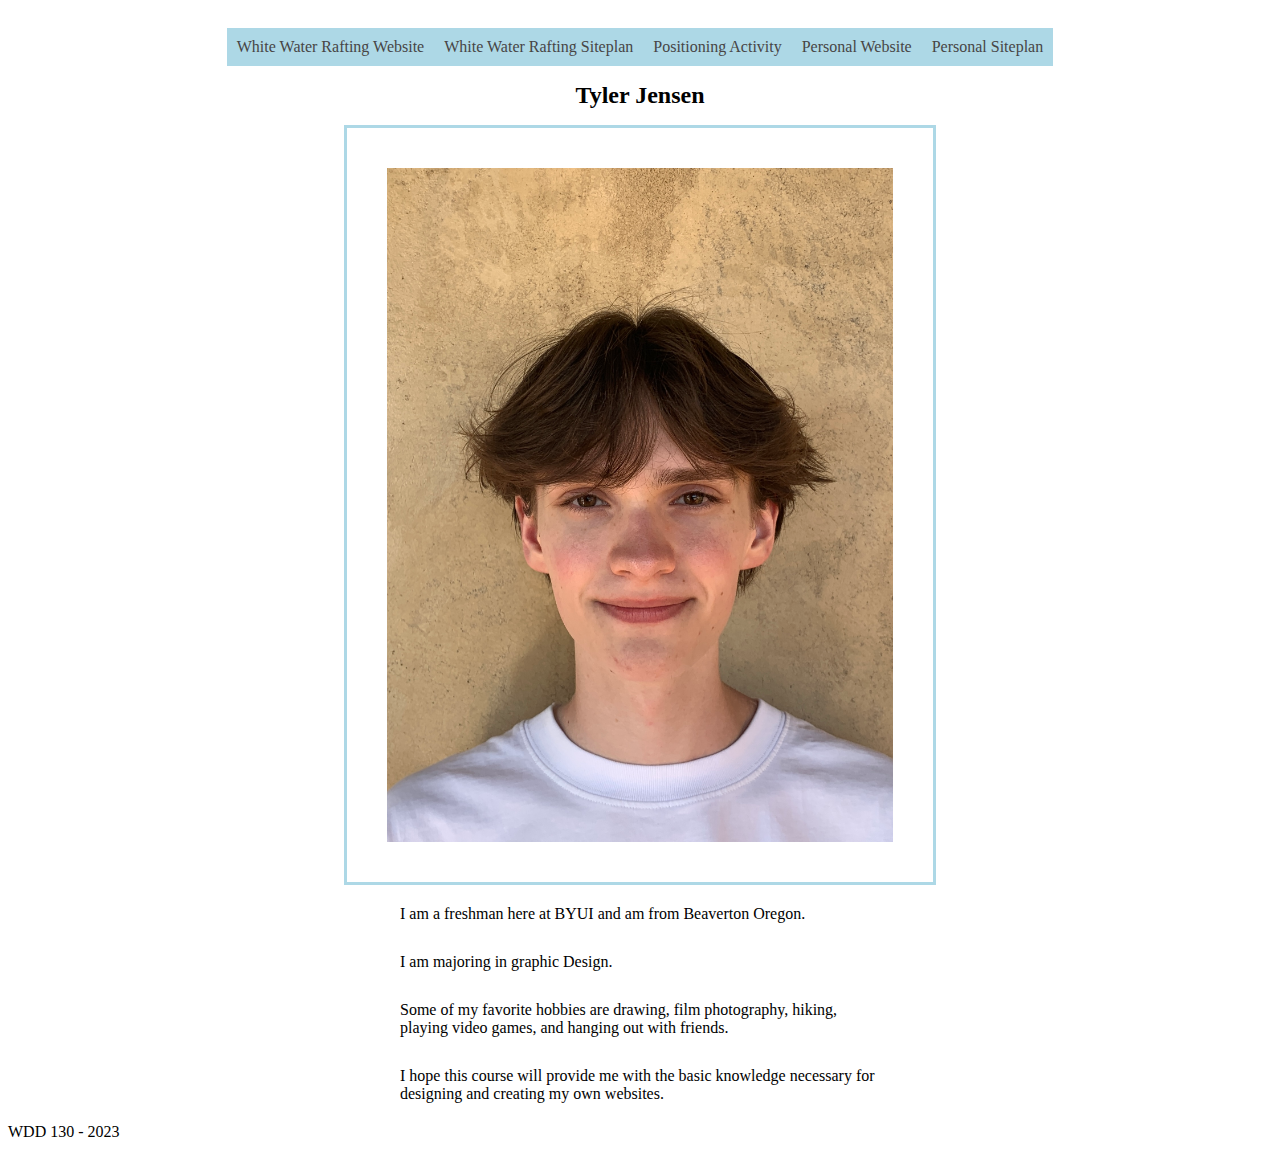
<file: index.html>
<!DOCTYPE html>
<html lang="en">
<head>
    <meta charset="UTF-8">
    <meta name="viewport" content="width=device-width, initial-scale=1.0">
    <title>WDD130 | Home</title>
    <link href="portal.css" rel="stylesheet">
</head>
<body>
    <nav id="primary">
        <a href="wwr/index.html">White Water Rafting Website</a>
        <a href="wwr/site-plan-rafting.html">White Water Rafting Siteplan</a>
        <a href="positioning.html">Positioning Activity</a>
        <a href="fpr/capturemadeperfect.html">Personal Website</a>
        <a href="fpr/site-plan.html">Personal Siteplan</a>
    </nav>               
    <h1>Tyler Jensen</h1>
    <img src="IMG_5387.jpg" alt="Image of me" width="300">
    <p>I am a freshman here at BYUI and am from Beaverton Oregon.</p>
    <p>I am majoring in graphic Design.</p>
    <p>Some of my favorite hobbies are drawing, film photography, hiking, playing video games, and hanging out with friends.</p>
    <p>I hope this course will provide me with the basic knowledge necessary for designing and creating my own websites.</p>
    <footer>
        WDD 130 - 2023
    </footer>
</body>
</html>
  <!-- <a href="https://www.churchofjesuschrist.org"target="_blank">Church Website</a>
</file>
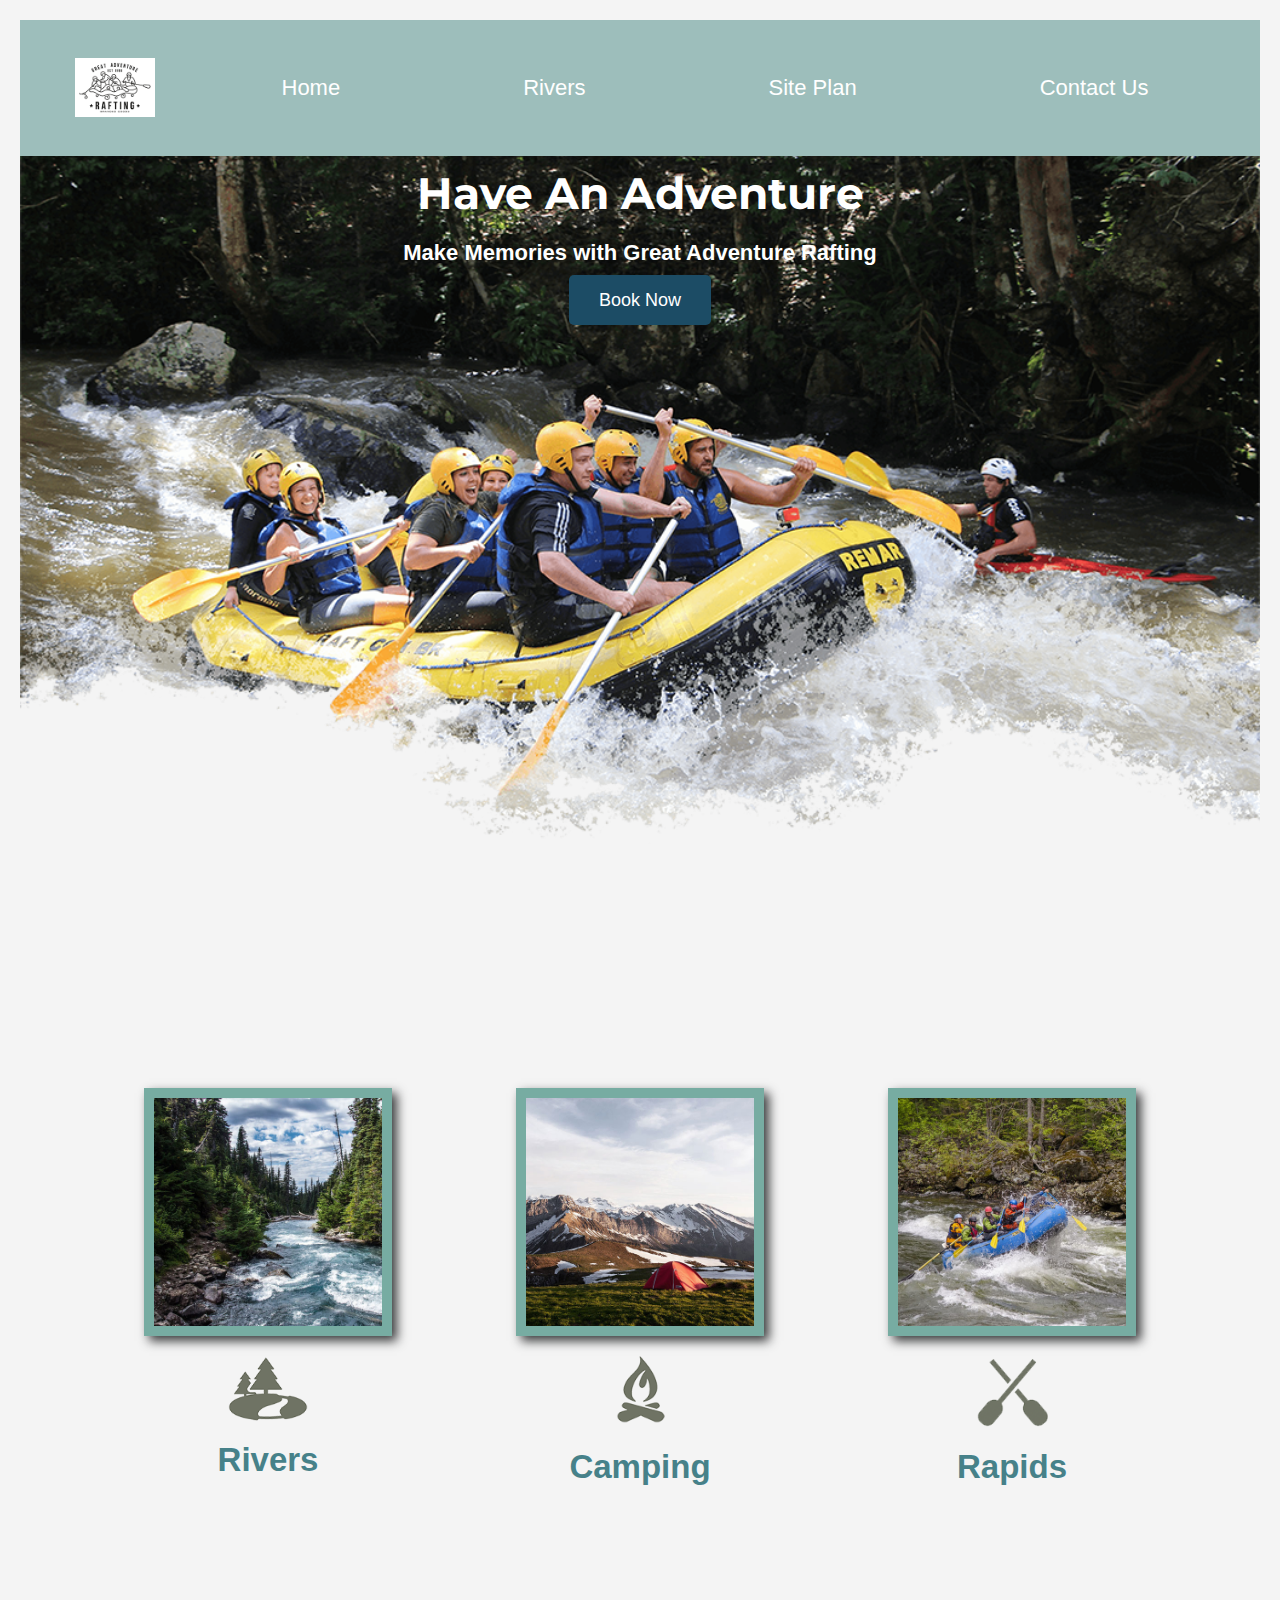
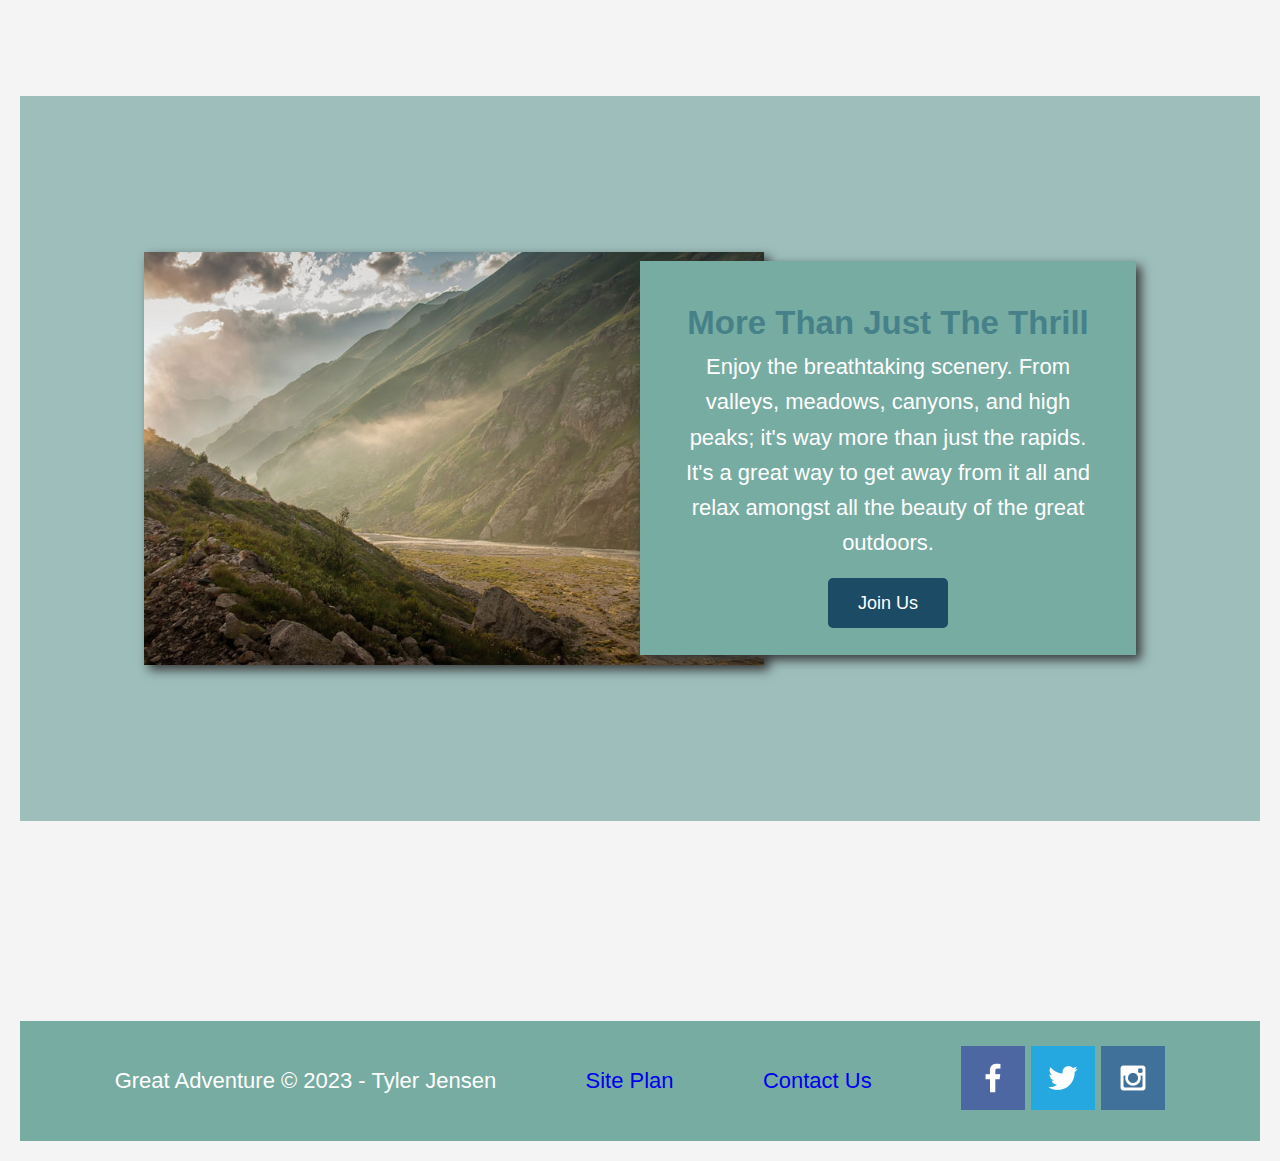
<file: wwr/index.html>
<!DOCTYPE html>
<html lang="en">
<head>
    <meta charset="UTF-8">
    <meta name="viewport" content="width=device-width, initial-scale=1.0">
    <title>Great Adventure Rafting Branded Goods | Home</title>
    <link rel="stylesheet" href="styles/style.css">
</head>
<body>
<div id="content">
     <header>
        <a id="logo_link" href="index.html">
            <img class="logo" src="images/logo15_200.png" alt="Great Adventure Logo">
        </a>
        <nav>
            <a href="index.html">Home</a>
            <a href="rivers.html">Rivers</a>
            <a href="site-plan-rafting.html">Site Plan</a>
            <a href="contactus.html">Contact Us</a>
        </nav>
     </header>
     <div id="hero">
        <div id="hero-box">
            <img id="hero-img" src="images/hero.png" alt="People enjoying white water rafting">
        </div>
        <section id="hero-msg">
            <h1 class="home-title">Have An Adventure</h1>
            <h4>Make Memories with Great Adventure Rafting</h4>
            <div class='button-box'>
                <a class='book' href="contactus.html">Book Now</a>
            </div>
        </section>
    </div>
<main class="home-grid">
            <section class="rivers-card">
                <img class="card-img" src="images/rivers.jpg" alt="river in forest">
                <img class="icon" src="images/river_icon.png" alt="river icon">
                <h2>Rivers</h2>
            </section>
            <section class="camping-card">
                <img class="card-img" src="images/camping.jpg" alt="tent in mountains">
                <img class="icon" src="images/fire_icon.png" alt="fire icon">
                <h2>Camping</h2>
            </section>
            <section class="rapids-card">
                <img class="card-img" src="images/rapids.jpg" alt="rafting boat">
                <img class="icon" src="images/oars.png" alt="oars icon">
                <h2>Rapids</h2>
            </section>
            <div id="background" style="height: 725px;"></div> 
            <img class="mountains" src="images/mountains.jpg" alt="Misty mountains">
             <section class="msg">
                <h2>More Than Just The Thrill</h2>
                <p>Enjoy the breathtaking scenery. From valleys, meadows, canyons, and high peaks; it's way more than just the rapids. It's a great way to get away from it all and relax amongst all the beauty of the great outdoors. </p>
                <a class='join' href="rivers.html">Join Us</a>
    </section>


</main>
<footer>
    <p>Great Adventure &copy; 2023 - Tyler Jensen</p>
    <p><a href="site-plan-rafting.html">Site Plan</a></p>
    <p><a href="contactus.html">Contact Us</a></p>
    <div class="social">
        <a href="https://facebook.com" target="_blank">
            <img src="images/facebook.png" alt="fb icon">
        </a>
        <a href="https://twitter.com" target="_blank">
            <img src="images/twitter.png" alt="twitter icon">
        </a>
        <a href="https://instagram.com" target="_blank">
            <img src="images/instagram.png" alt="instagram icon">
        </a>
    </div>
</footer>
</div>
</body>
</html>
</file>
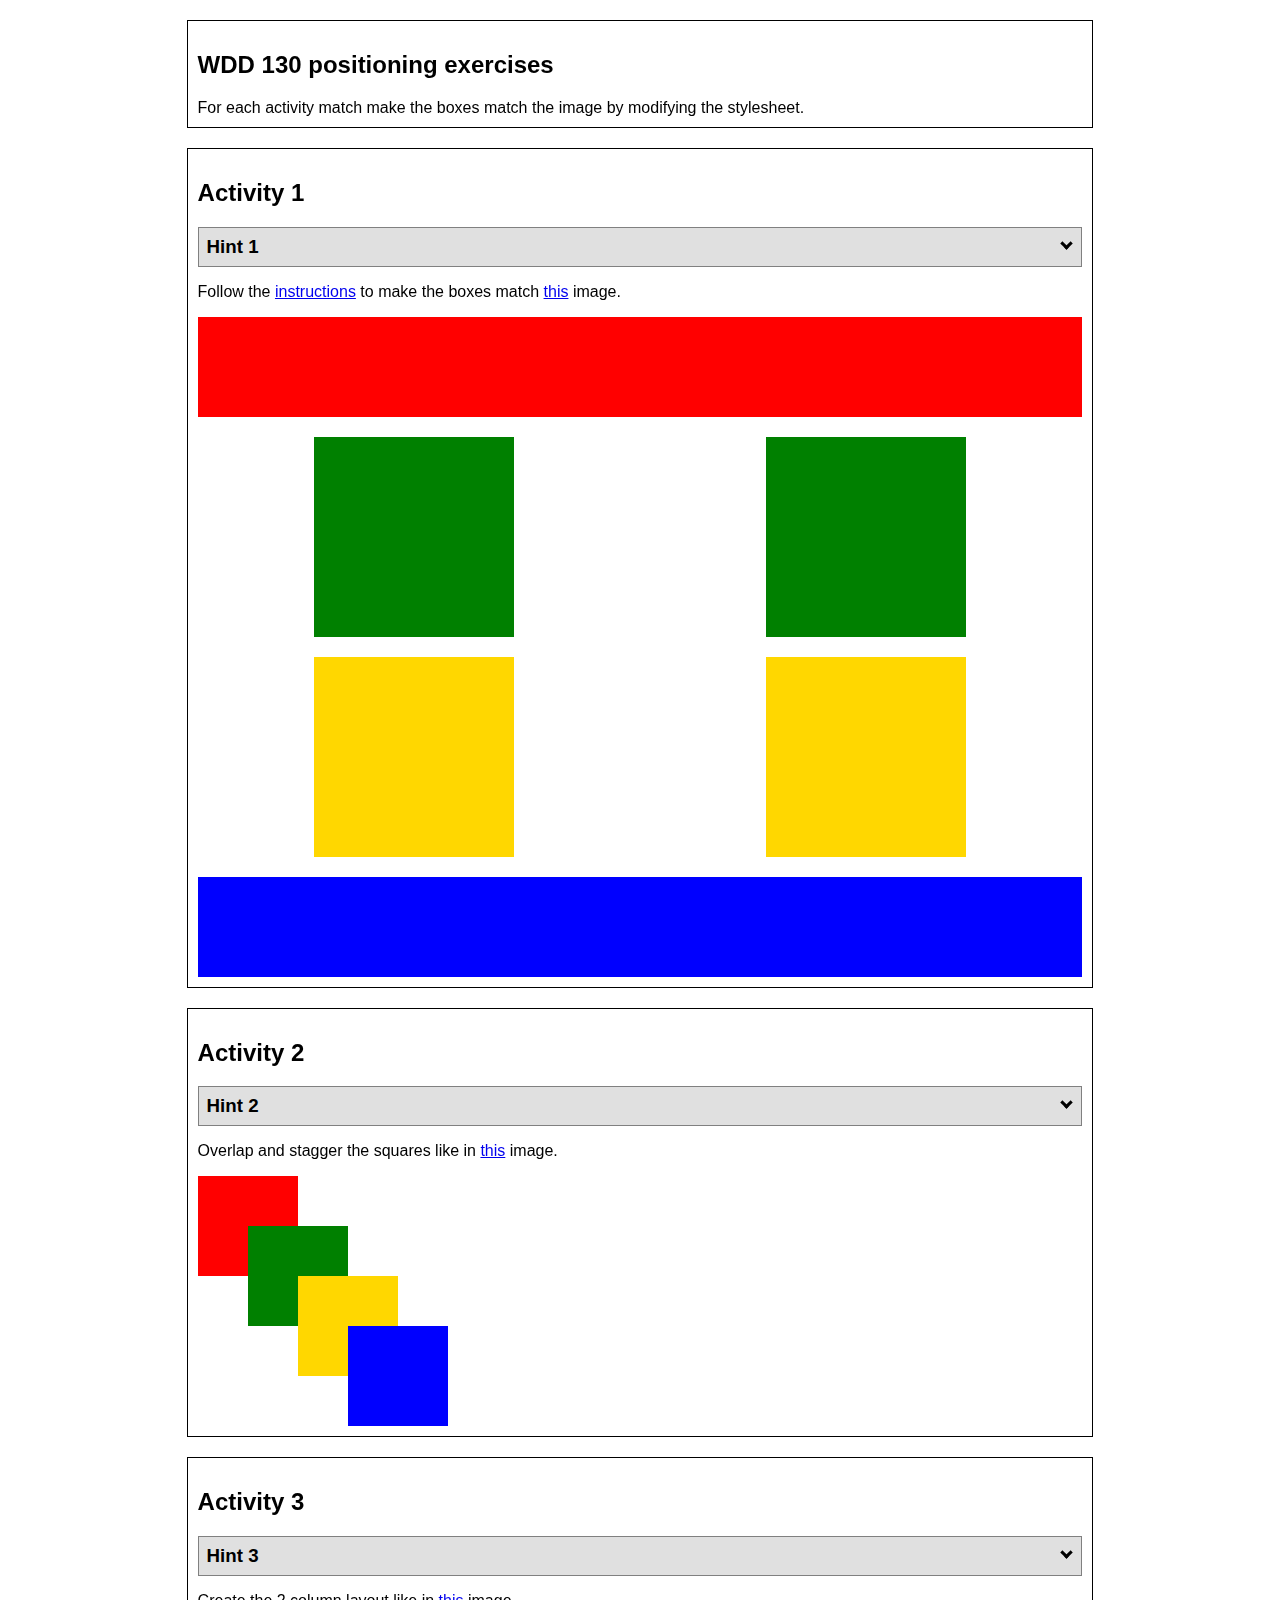
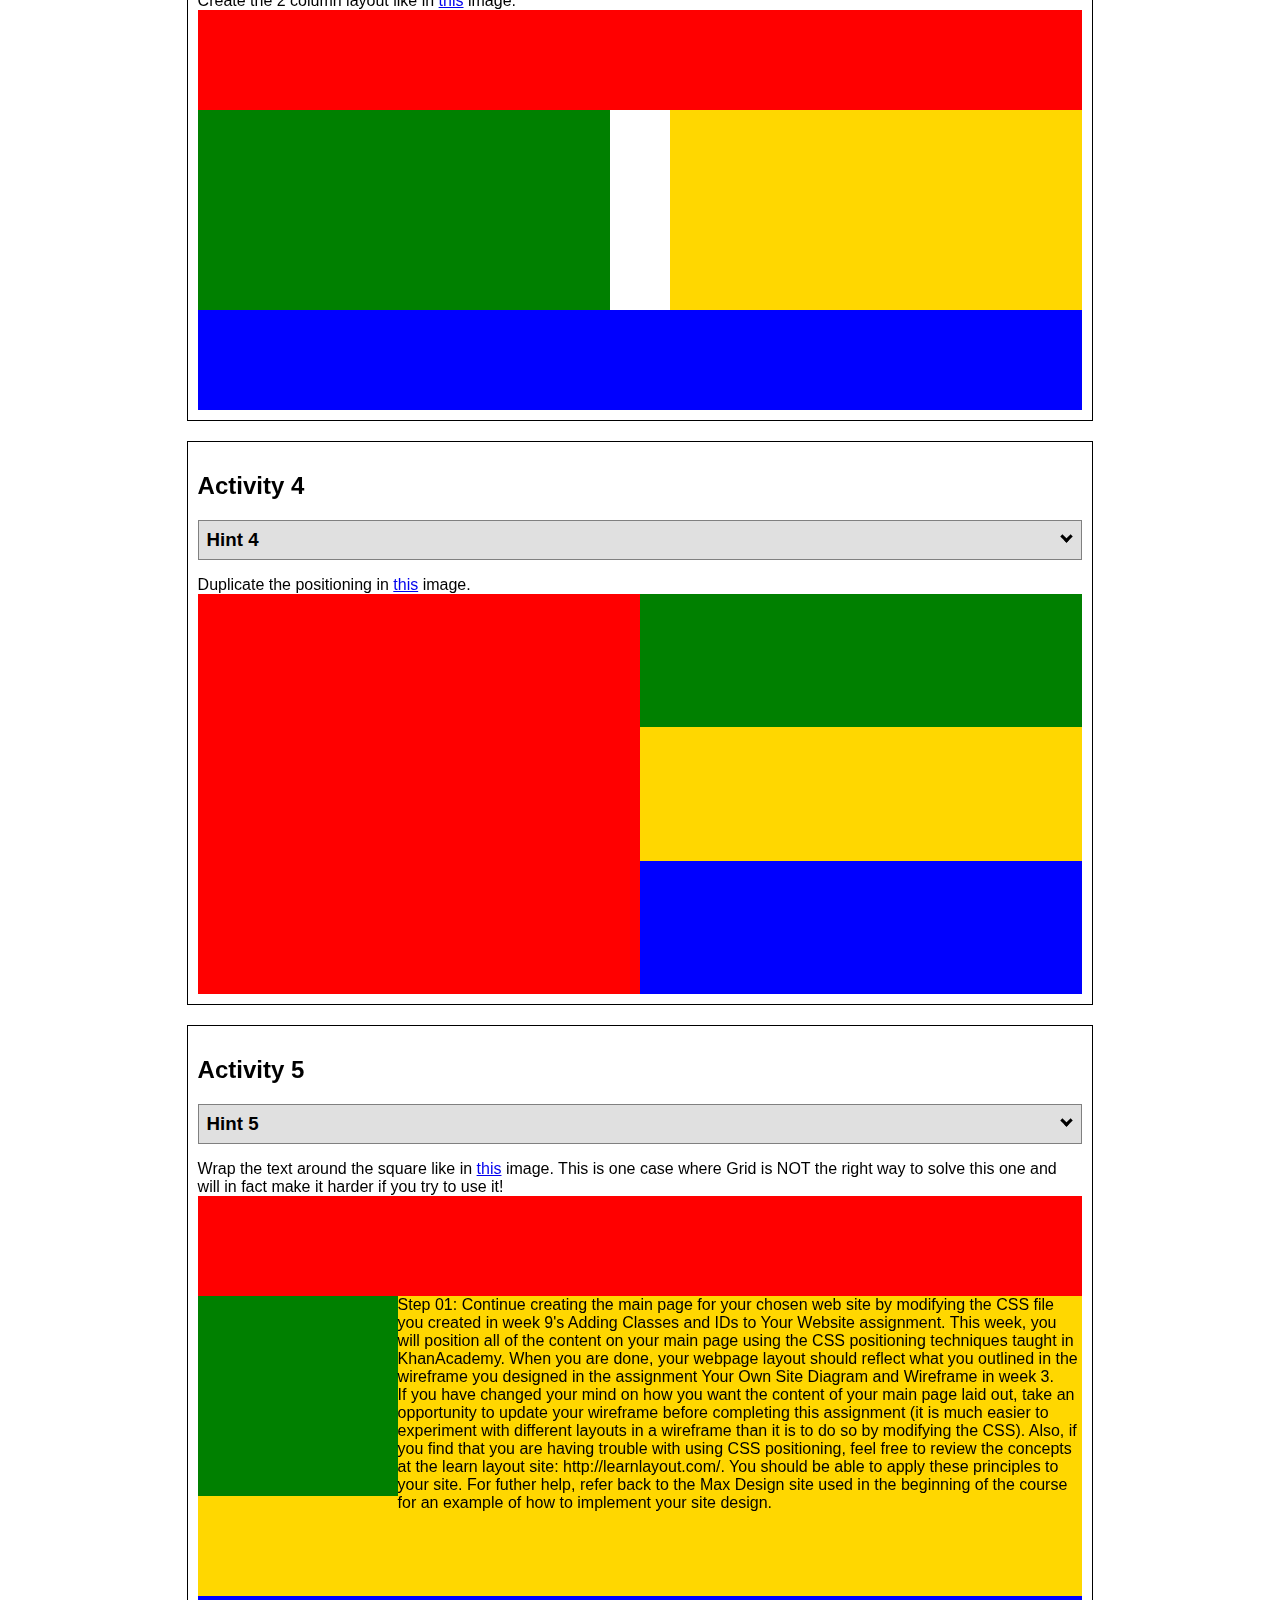
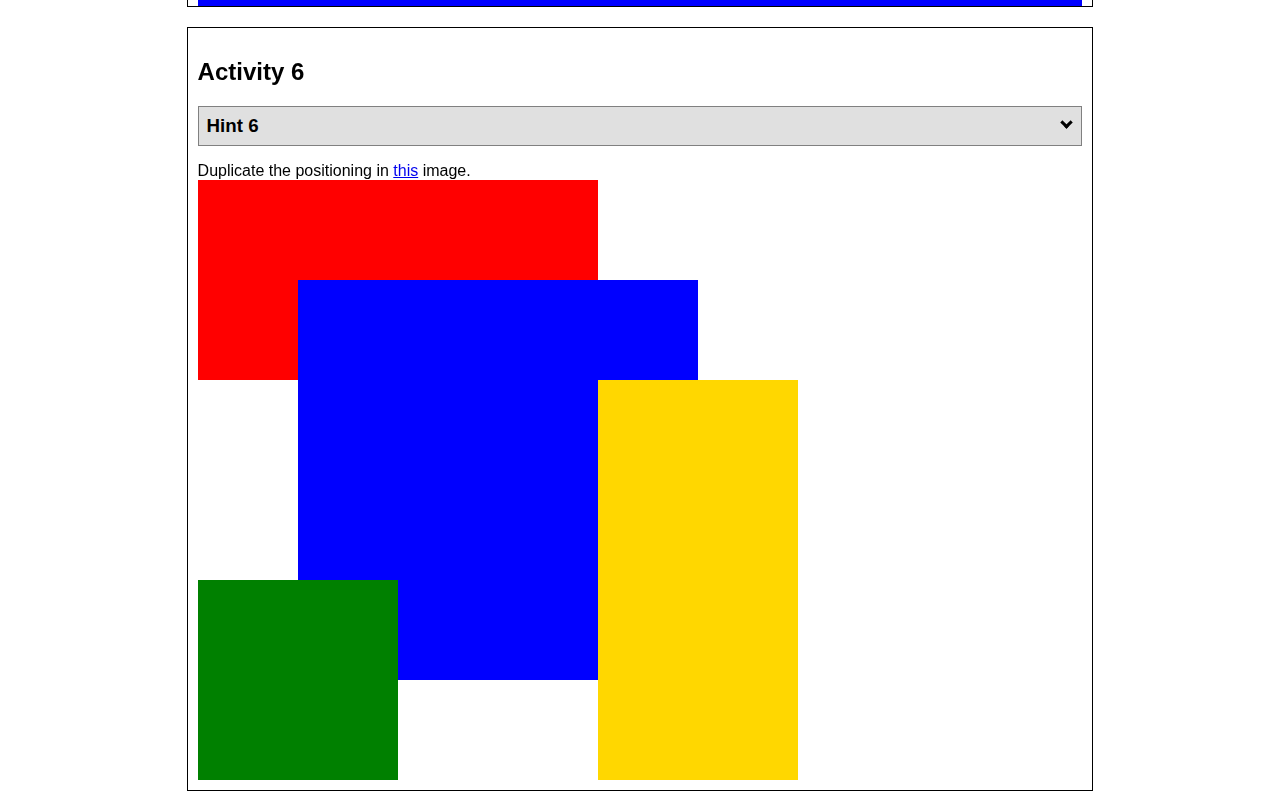
<file: positioning.html>
<!DOCTYPE html>
<html lang="en">
  <head>
    <!-- HTML - Name: positioning.html -->
    <title>Positioning Activity</title>
    <link rel="stylesheet" type="text/css" href="positionstyles.css" />
  </head>
  <body>
    <div class="activity">
      <h2>WDD 130 positioning exercises</h2>
      For each activity match make the boxes match the image by modifying the stylesheet.</div>
    <div class="activity">
      <h2>Activity 1</h2>
      <section class="hint"><input type="checkbox" ><i></i> <h3>Hint 1</h3><div><p>Check out the <a href="https://byui-wdd.github.io/wdd130/activities/w06-css-positioning.html" target="_blank">activity instructions</a> in Ilearn!</p></div></section>
      <p>Follow the <a href="https://byui-wdd.github.io/wdd130/activities/w06-css-positioning.html" target="_blank">instructions</a> to make the boxes match  <a href="https://byui-wdd.github.io/wdd130/images/example1.png" target="_blank">this</a> image.</p>
      <div class="content1" >
        <div class="red1" ></div>
        <div class="green1" ></div>
        <div class="green1" ></div>
        <div class="yellow1"></div>
        <div class="yellow1"></div>
        <div class="blue1"></div>
      </div>
    </div>
    <div class="activity">
      <h2>Activity 2</h2>
      <section class="hint"><input type="checkbox" > <h3>Hint 2</h3><i></i><div>
      <ul>
      <li>grid-template-columns: 50px 50px 50px 50px 50px </li></ul></div></section>
      <p>Overlap and stagger the squares like in <a href="https://byui-wdd.github.io/wdd130/images/example2.png" target="_blank">this</a> image.</p>
      <div class="content2" >
        <div class="red2" ></div>
        <div class="green2" ></div>
        <div class="yellow2"></div>
        <div class="blue2"></div>
      </div>
    </div>
    <div class="activity">
      <h2>Activity 3</h2>
      <section class="hint"><input type="checkbox" > <h3>Hint 3</h3><i></i><div><p>This one is going to be best solved with CSS Grid. Remember to make the boxes the right width first...then start moving them around. </p><h4>Properties used:</h4><ul><li>display:grid;</li><li>grid-template-columns:</li><li>grid-column-gap:</li>
        <li>grid-column:</li>  </ul></div></section>
      Create the 2 column layout like in <a href="https://byui-wdd.github.io/wdd130/images/example3.png" target="_blank">this</a>  image.
      <div class="content3" >
        <div class="red3" ></div>
        <div class="green3" ></div>
        <div class="yellow3"></div>
        <div class="blue3"></div>
      </div>
    </div>
    <div class="activity">
      <h2>Activity 4</h2>
      <section class="hint"><input type="checkbox" > <h3>Hint 4</h3><i></i><div><p>For the others we have been primarily concerned with width. For this one you will need to adjust height as well. </p><h4>Properties used:</h4><ul><li>display:grid;</li><li>grid-template-columns:</li><li>grid-row:</li></ul></div></section>
      Duplicate the positioning in <a href="https://byui-wdd.github.io/wdd130/images/example4.png" target="_blank">this</a> image. 
      <div class="content4" >
        <div class="red4" ></div>
        <div class="green4" ></div>
        <div class="yellow4"></div>
        <div class="blue4"></div>
      </div>
    </div>

    <div class="activity">
      <h2>Activity 5</h2>
      <section class="hint"><input type="checkbox" > <h3>Hint 5</h3><i></i><div><p>Grid is <strong>not</strong> the right way to do this.  In fact there is only one way to really do that...and that is with float. Remember that we float the thing we want the text to wrap around.  Also remember to start by making all the shapes the right size and shape.</p><h4>Properties used:</h4><ul><li>float: left;</li></ul></div></section>
      Wrap the text around the square like in <a href="https://byui-wdd.github.io/wdd130/images/example5.png" target="_blank">this</a> image. This is one case where Grid is NOT the right way to solve this one and will in fact make it harder if you try to use it!
      <div class="content5" >
        <div class="red5" ></div>
        <div class="green5" ></div>
        <div class="yellow5">Step 01: Continue creating the main page for your chosen web site by modifying the CSS file you created in week 9's Adding Classes and IDs to Your Website assignment. This week, you will position all of the content on your main page using the CSS positioning techniques taught in KhanAcademy. When you are done, your webpage layout should reflect what you outlined in the wireframe you designed in the assignment Your Own Site Diagram and Wireframe in week 3. <br />
          If you have changed your mind on how you want the content of your main page laid out, take an opportunity to update your wireframe before completing this assignment (it is much easier to experiment with different layouts in a wireframe than it is to do so by modifying the CSS). Also, if you find that you are having trouble with using CSS positioning, feel free to review the concepts at the learn layout site: http://learnlayout.com/. You should be able to apply these principles to your site. For futher help, refer back to the Max Design site used in the beginning of the course for an example of how to implement your site design.</div>
        <div class="blue5"></div>
      </div>
    </div>
    <div class="activity">
      <h2>Activity 6</h2>
      <section class="hint"><input type="checkbox" > <h3>Hint 6</h3><i></i><div><p>This one is all about visualizing the grid behind the layout. If you are having a hard time doing that first: all the sizes are even multiples of 100, and second here is another example with the lines drawn: <a href="https://byui-wdd.github.io/wdd130/images/example6-hint.png" target="_blank">example 6 with lines</a>. For this one you will find it easiest if you use px for the column width. You can also use <kbd>z-index</kbd> to control the element layering.    </p><h4>Properties used:</h4><ul><li>display:grid;</li><li>grid-template-columns:</li><li>grid-column:</li><li>grid-row:</li><li><a href="https://www.w3schools.com/cssref/pr_pos_z-index.asp" target="_blank">z-index:</a></li></ul></div></section>
      Duplicate the positioning in <a href="https://byui-wdd.github.io/wdd130/images/example6.png" target="_blank">this</a> image.
      <div class="content6" >
        <div class="red6" ></div>
        <div class="green6" ></div>
        <div class="yellow6"></div>
        <div class="blue6"></div>
      </div>
    </div>
  </body>
</html>
</file>
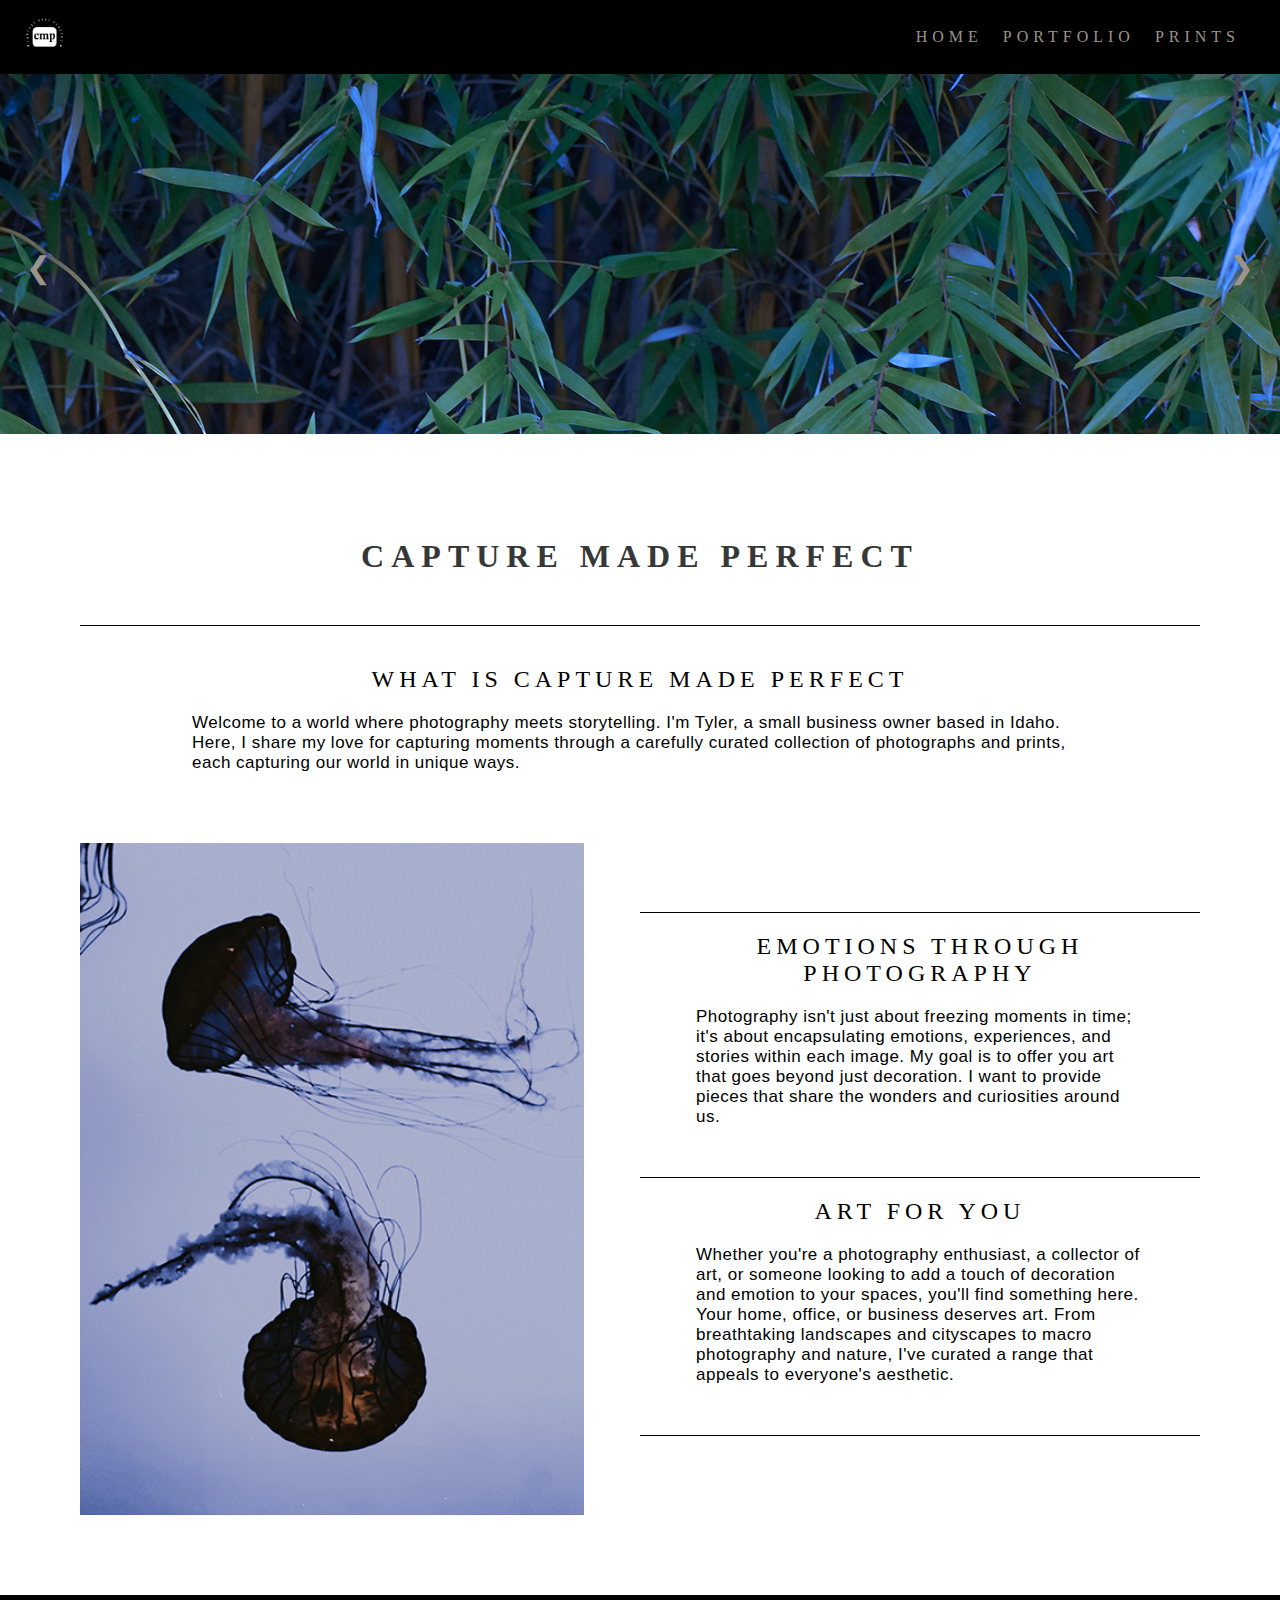
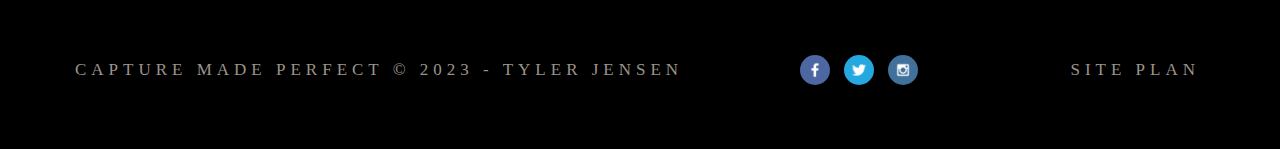
<file: fpr/capturemadeperfect.html>
<!DOCTYPE html>
<html lang="en">
<head>
    <meta charset="UTF-8">
    <meta name="viewport" content="width=device-width, initial-scale=1.0">
    <link rel="stylesheet" href="styles/capturemadeperfect.css">
    <title>Capture Made Perfect</title>
</head>
<body>
    <header>
        <nav>
            <div class="logo"><img src="fprimages/logo1.png" alt="Capture Made Perfect Logo"></div>
            <ul class="nav-links">
                <li><a href="capturemadeperfect.html">Home</a></li>
                <li><a href="portfolio.html">Portfolio</a></li>
                <li><a href="prints.html">Prints</a></li>
            </ul>
        </nav>
    </header>
    <div class="slideshow-container">
        <div class="mySlides fade">
            <img src="fprimages/Bamboo1.jpg" alt="Slide 1">
        </div>
    
        <div class="mySlides fade">
            <img src="fprimages/flower1.jpg" alt="Slide 2">
        </div>
    
        <div class="mySlides fade">
            <img src="fprimages/cave1.jpg" alt="Slide 3">
        </div>

        <div class="mySlides fade">
            <img src="fprimages/trees1.jpg" alt="Slide 3">
        </div>

        <a class="prev" onclick="plusSlides(-1)">&#10094;</a>
        <a class="next" onclick="plusSlides(1)">&#10095;</a>
    </div>
<div id="content">
    <div class="website-title">
        <h1>Capture Made Perfect</h1>
        <div class="line"></div>
    </div>

    <div class="content-grid">
        <div class="content-section">
            <h2>What is Capture Made Perfect</h2>
            <p>Welcome to a world where photography meets storytelling. I'm Tyler, a small business owner based in Idaho. Here, I share my love for capturing moments through a carefully curated collection of photographs and prints, each capturing our world in unique ways.</p>
        </div>

        <div class="content-section image-section">
            <img src="fprimages/Jellyfish1.jpg" alt="Your Image">
            <div class="image-text">
                <div class="content-section">
                <div class="line"></div>
                <h2>Emotions Through Photography</h2>
                <p>Photography isn't just about freezing moments in time; it's about encapsulating emotions, experiences, and stories within each image. My goal is to offer you art that goes beyond just decoration. I want to provide pieces that share the wonders and curiosities around us. </p>
                </div>
                <div class="line"></div>
                <h2>Art For You</h2>
                <p>Whether you're a photography enthusiast, a collector of art, or someone looking to add a touch of decoration and emotion to your spaces, you'll find something here. Your home, office, or business deserves art. From breathtaking landscapes and cityscapes to macro photography and nature, I've curated a range that appeals to everyone's aesthetic.</p>
                <div class="line"></div>
            </div>
        </div>
    </div>
</div>
    <footer>
        <p>CAPTURE MADE PERFECT &copy; 2023 - Tyler Jensen</p>
        <div class="social">
            <a href="https://facebook.com" target="_blank">
                <img src="fprimages/facebook1.png" alt="fb icon">
            </a>
            <a href="https://twitter.com" target="_blank">
                <img src="fprimages/twitter1.png" alt="twitter icon">
            </a>
            <a href="https://instagram.com" target="_blank">
                <img src="fprimages/instagram1.png" alt="instagram icon">
            </a>
        </div>
        <div class="site-plan">
            <a href="https://tylermjensen.github.io/wdd130/fpr/site-plan.html"><p>Site Plan</p></a>
        </div>
    </footer>
<script src="slideshow.js"></script>
</body>
</html>
</file>
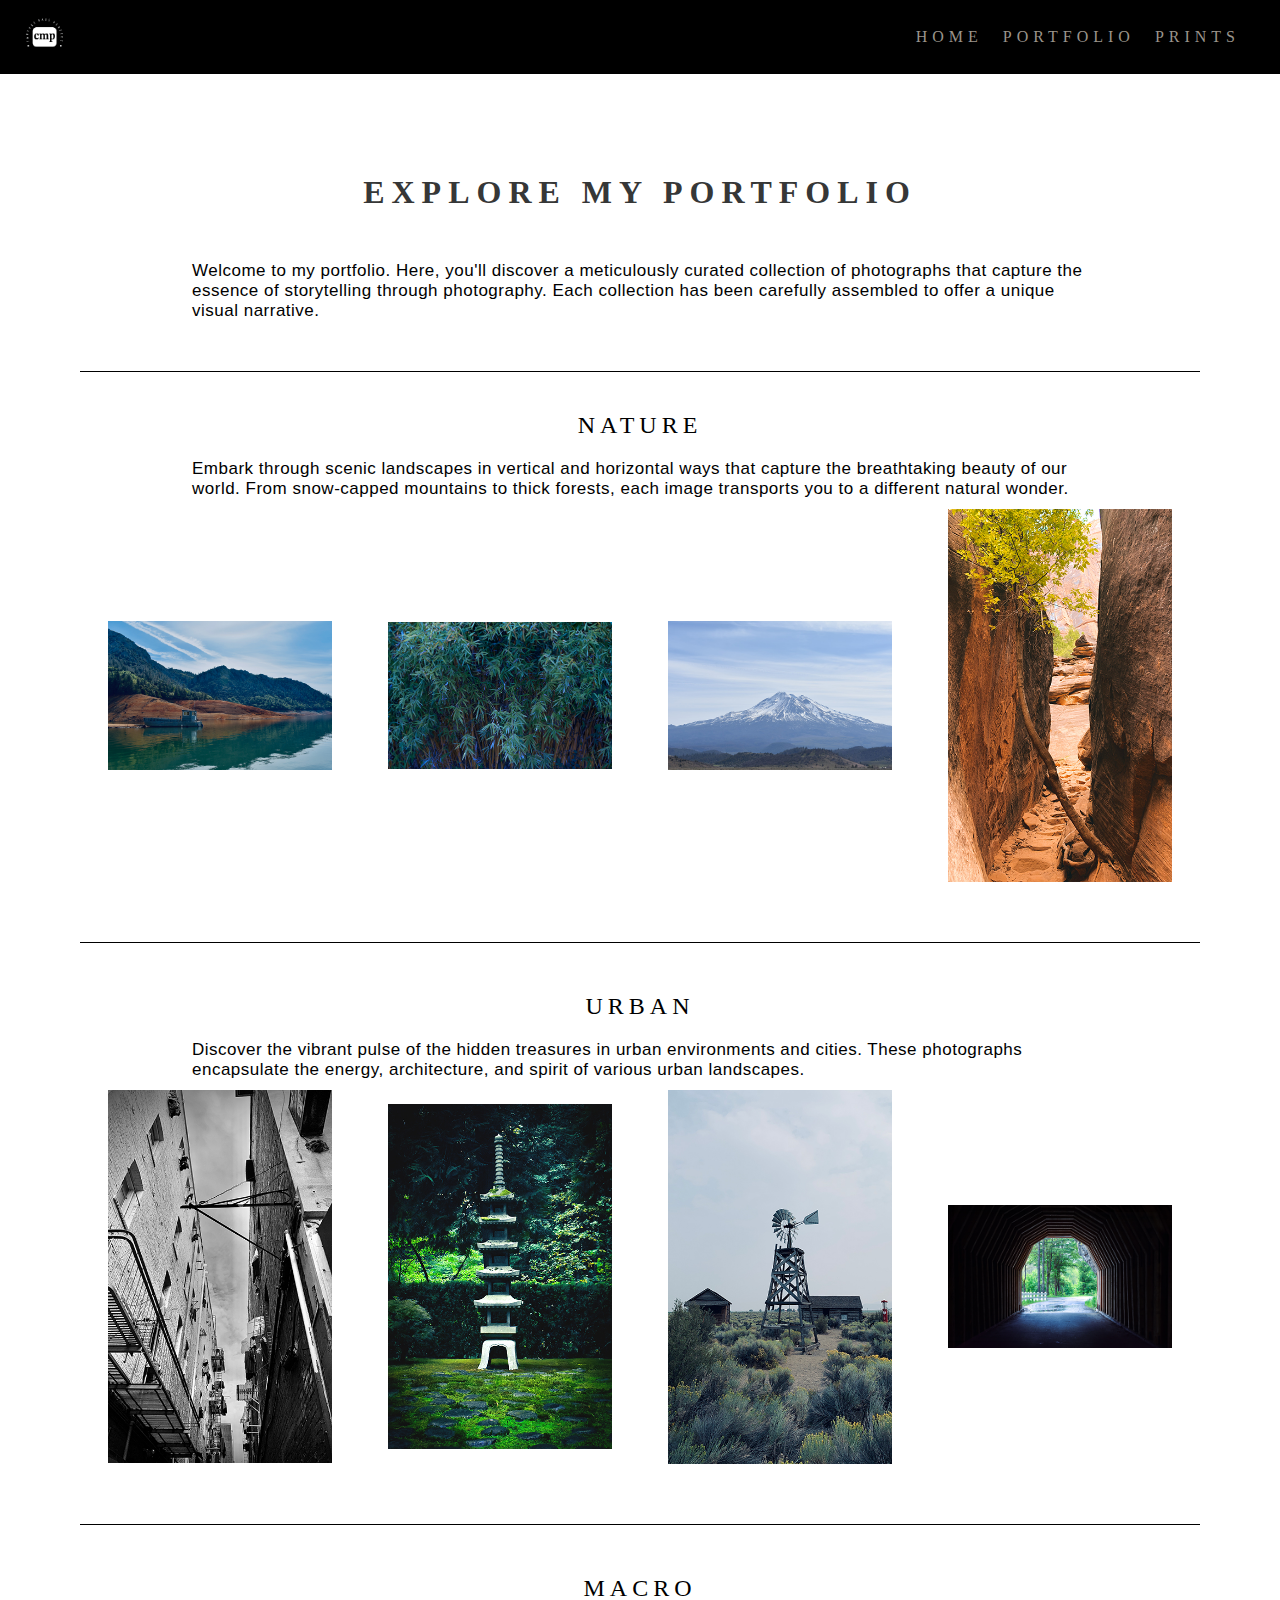
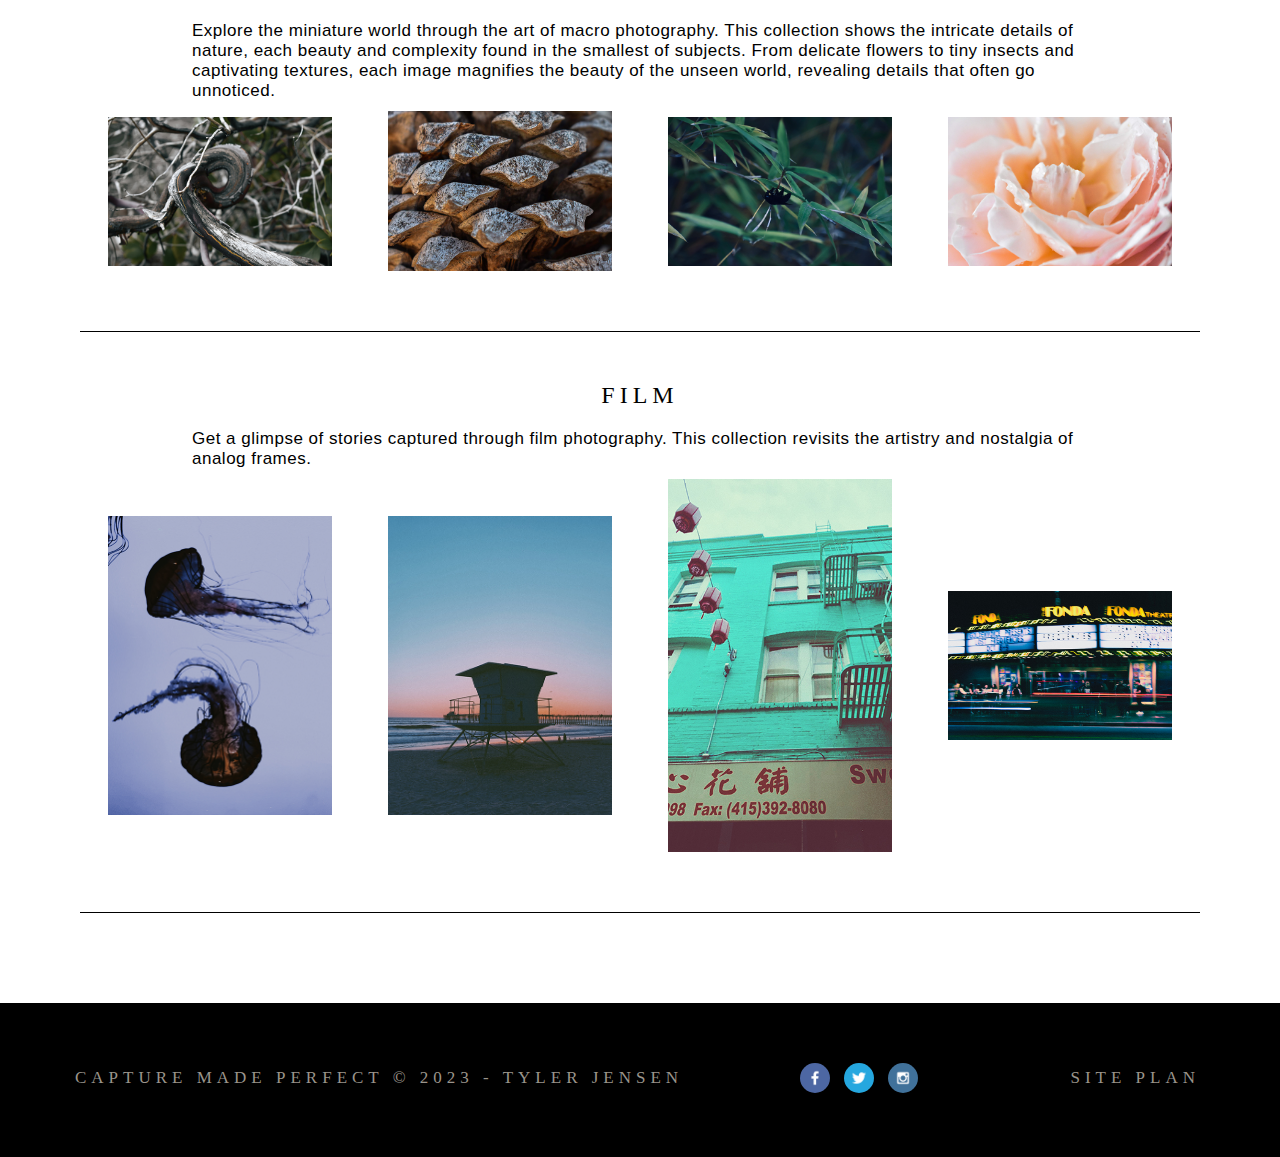
<file: fpr/portfolio.html>
<!DOCTYPE html>
<html lang="en">
<head>
    <meta charset="UTF-8">
    <meta name="viewport" content="width=device-width, initial-scale=1.0">
    <link rel="stylesheet" href="styles/capturemadeperfect.css">
    <title>Capture Made Perfect - Portfolio</title>
</head>
<body>
    <header>
        <nav>
            <div class="logo"><img src="fprimages/logo1.png" alt="Capture Made Perfect Logo"></div>
            <ul class="nav-links">
                <li><a href="capturemadeperfect.html">Home</a></li>
                <li><a href="portfolio.html">Portfolio</a></li>
                <li><a href="prints.html">Prints</a></li>
            </ul>
        </nav>
    </header>
    <div id="content">
        <div class="website-title">
            <h1>Explore My Portfolio</h1>
            <div class="spacing"></div>
            <p>Welcome to my portfolio. Here, you'll discover a meticulously curated collection of photographs that capture the essence of storytelling through photography. Each collection has been carefully assembled to offer a unique visual narrative.</p>
            <div class="line"></div>
        </div>
        <div class="content-grid">
            <div class="portfolio-section">
                <h2>Nature</h2>
                <p>Embark through scenic landscapes in vertical and horizontal ways that capture the breathtaking beauty of our world. From snow-capped mountains to thick forests, each image transports you to a different natural wonder.</p>
                <div class="portfolio-image">
                    <img src="fprimages/water1.jpg" alt="Nature">
                    <img src="fprimages/Bamboo2.jpg" alt="Nature">
                    <img src="fprimages/mountains1.jpg" alt="Nature">
                    <img src="fprimages/crack1.jpg" alt="Nature">
                </div>
                <div class="line"></div>
            </div>
            <div class="portfolio-section">
                <h2>Urban</h2>
                <p>Discover the vibrant pulse of the hidden treasures in urban environments and cities. These photographs encapsulate the energy, architecture, and spirit of various urban landscapes.</p>
                <div class="portfolio-image">
                    <img src="fprimages/building1.jpg" alt="Urban">
                    <img src="fprimages/Japanesegarden1.jpg" alt="Urban">
                    <img src="fprimages/western1.jpg" alt="Urban">
                    <img src="fprimages/tunnel1.jpg" alt="Urban">
                </div>
                <div class="line"></div>
            </div>
            <div class="portfolio-section">
                <h2>Macro</h2>
                <p>Explore the miniature world through the art of macro photography. This collection shows the intricate details of nature, each beauty and complexity found in the smallest of subjects. From delicate flowers to tiny insects and captivating textures, each image magnifies the beauty of the unseen world, revealing details that often go unnoticed.</p>
                <div class="portfolio-image">
                    <img src="fprimages/wood1.jpg" alt="Macro">
                    <img src="fprimages/Pinecone1.jpg" alt="Macro">
                    <img src="fprimages/bee1.jpg" alt="Macro">
                    <img src="fprimages/flower2.jpg" alt="Macro">
                </div>
                <div class="line"></div>
            </div>
            <div class="portfolio-section">
                <h2>Film</h2>
                <p>Get a glimpse of stories captured through film photography. This collection revisits the artistry and nostalgia of analog frames.</p>
                <div class="portfolio-image">
                    <img src="fprimages/Jellyfish1.jpg" alt="Film">
                    <img src="fprimages/sunset1.jpg" alt="Film">
                    <img src="fprimages/chinatown1.jpg" alt="Film">
                    <img src="fprimages/shutter1.jpg" alt="Film">
                </div>
                <div class="line"></div>
            </div>
        </div>
    </div>
   <footer>
        <p>CAPTURE MADE PERFECT &copy; 2023 - Tyler Jensen</p>
        <div class="social">
            <a href="https://facebook.com" target="_blank">
                <img src="fprimages/facebook1.png" alt="fb icon">
            </a>
            <a href="https://twitter.com" target="_blank">
                <img src="fprimages/twitter1.png" alt="twitter icon">
            </a>
            <a href="https://instagram.com" target="_blank">
                <img src="fprimages/instagram1.png" alt="instagram icon">
            </a>
        </div>
        <div class="site-plan">
        <a href="https://tylermjensen.github.io/wdd130/fpr/site-plan.html"><p>Site Plan</p></a>
        </div>
      </footer>
</body>
</html>
</file>
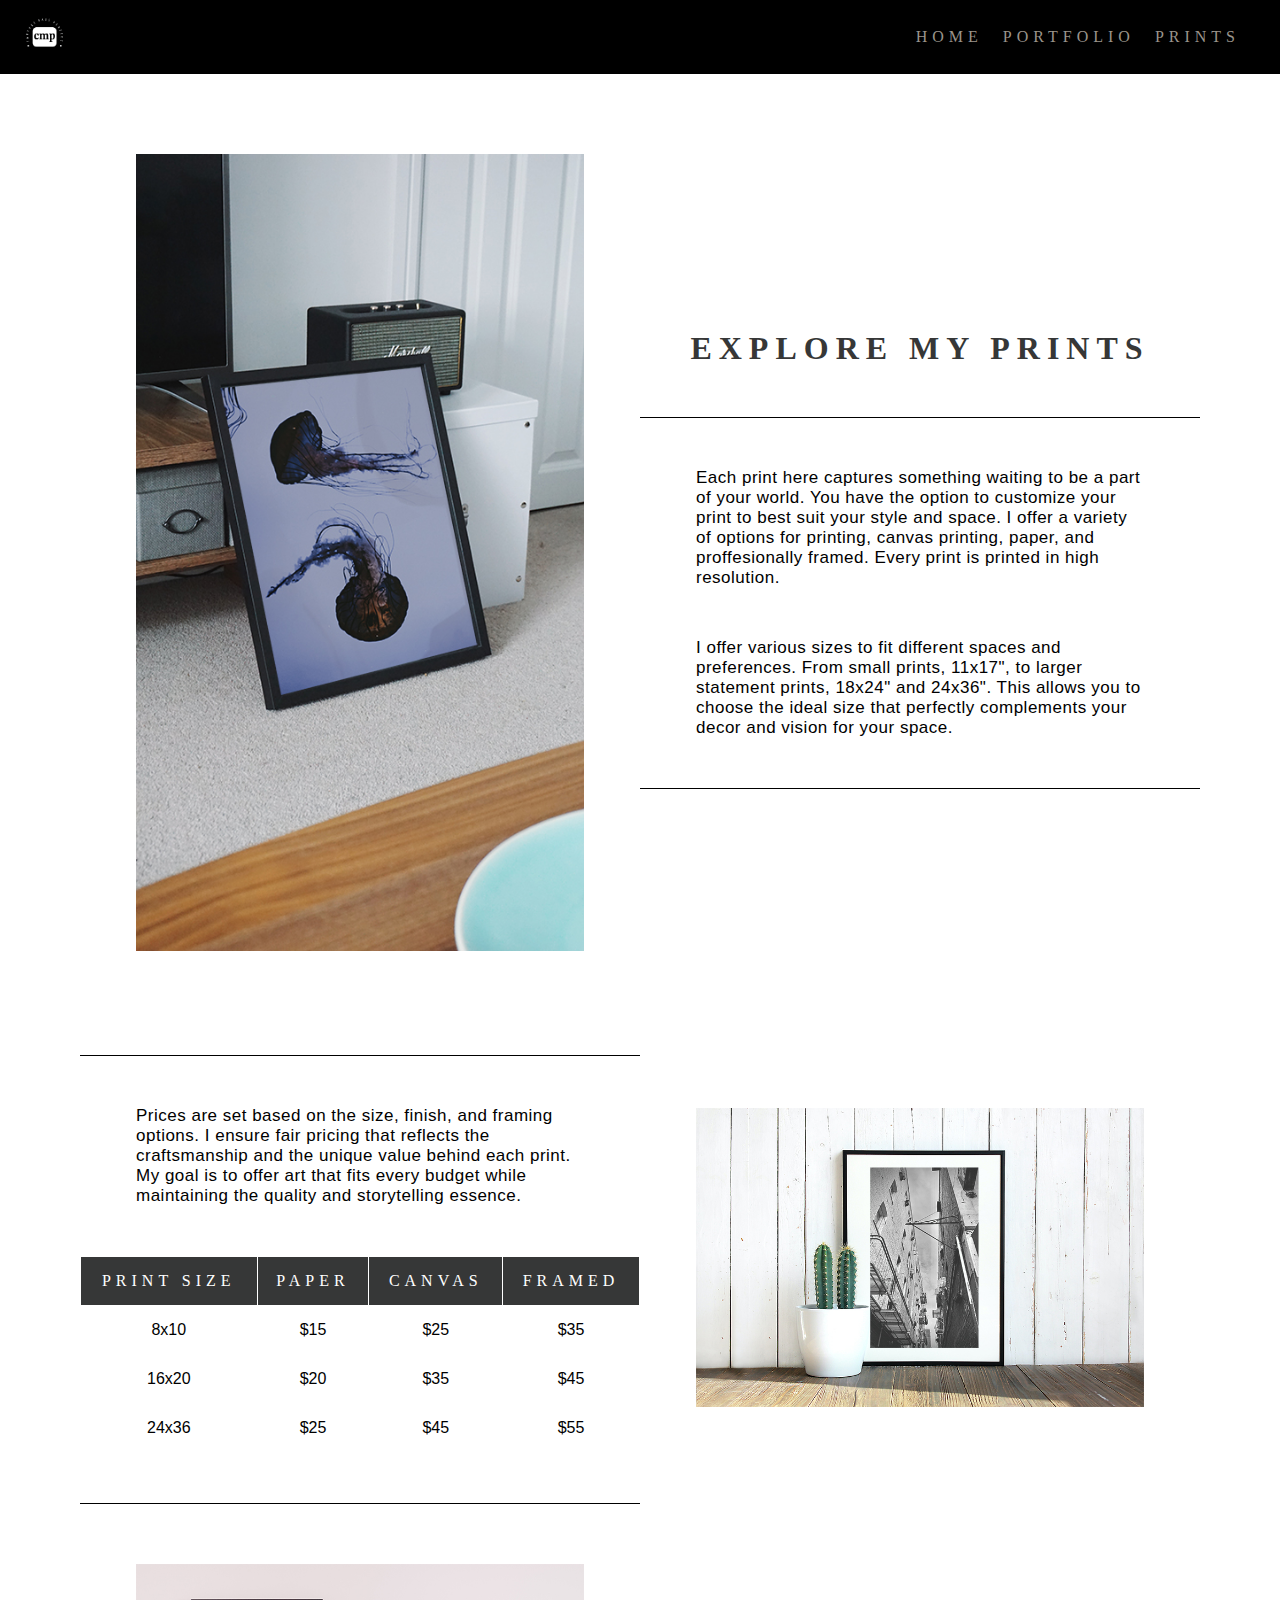
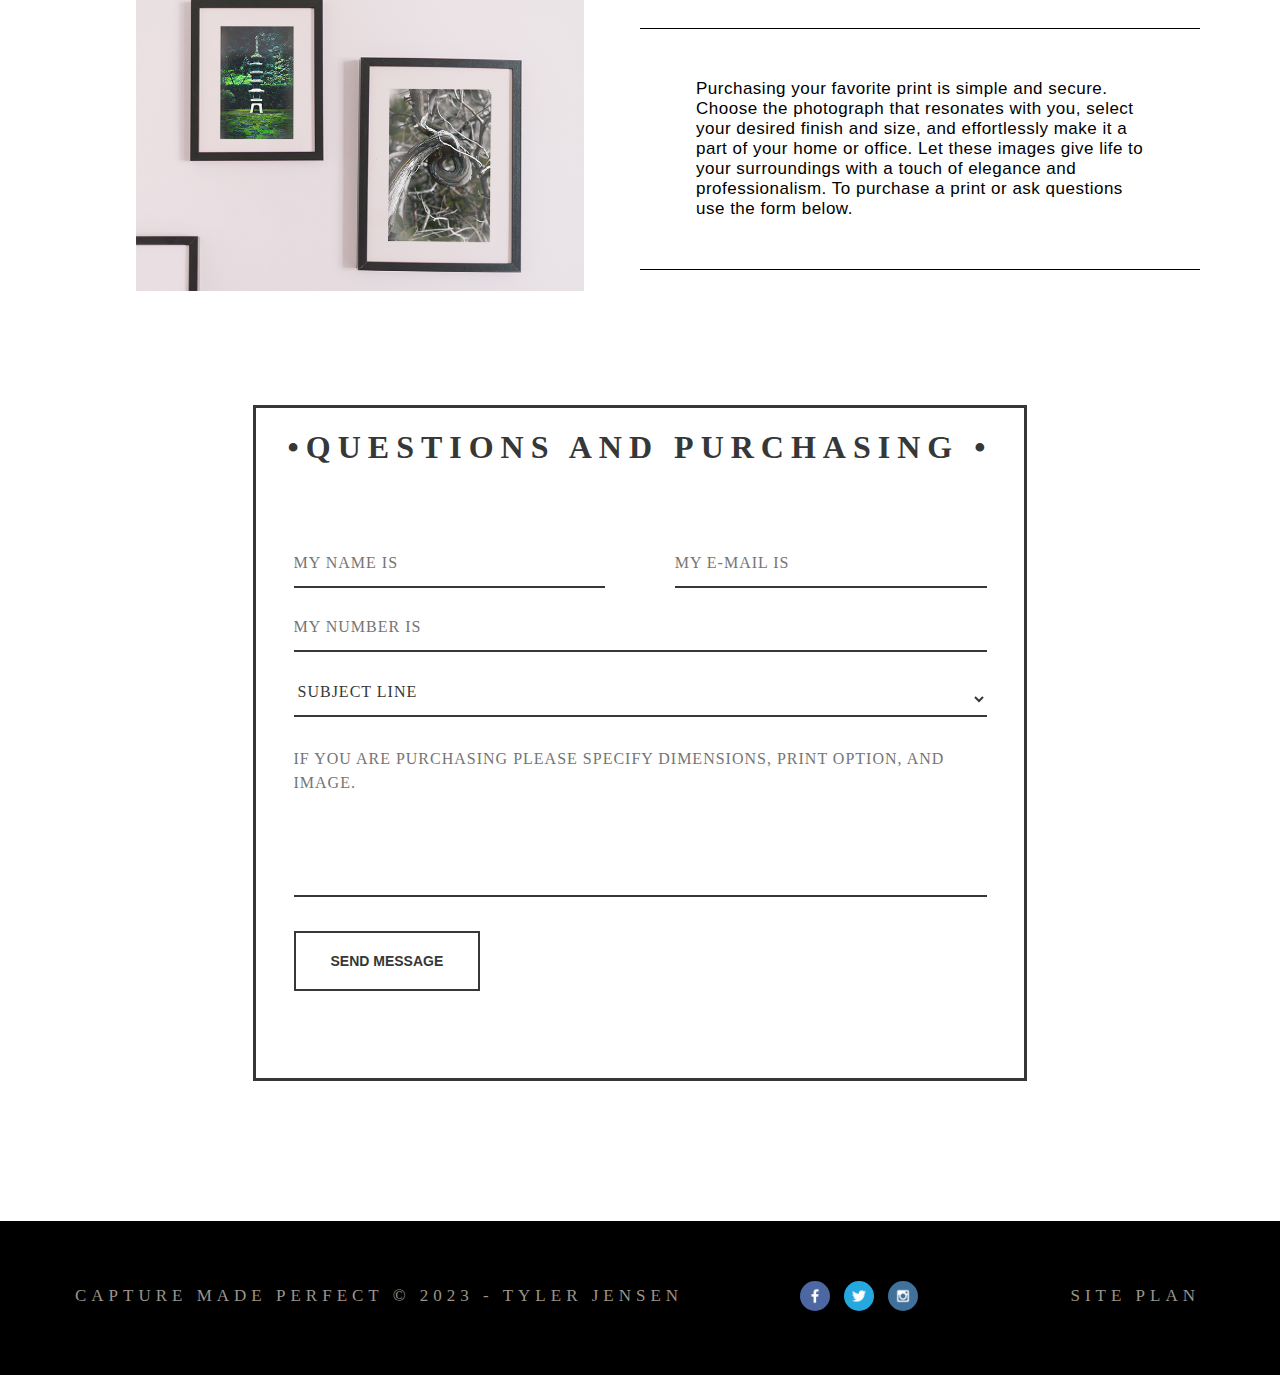
<file: fpr/prints.html>
<!DOCTYPE html>
<html lang="en">
<head>
    <meta charset="UTF-8">
    <meta name="viewport" content="width=device-width, initial-scale=1.0">
    <link rel="stylesheet" href="styles/capturemadeperfect.css">
    <title>Capture Made Perfect - Prints</title>
</head>
<body>
    <header>
        <nav>
            <div class="logo"><img src="fprimages/logo1.png" alt="Capture Made Perfect Logo"></div>
            <ul class="nav-links">
                <li><a href="capturemadeperfect.html">Home</a></li>
                <li><a href="portfolio.html">Portfolio</a></li>
                <li><a href="prints.html">Prints</a></li>
            </ul>
        </nav>
    </header>
        <div id="content">
            <div class="prints-section">
                <div class="prints-image">
                    <img src="fprimages/mockup2.jpg" alt="Image 1">
                </div>
            <div class="prints-text">
                <div class="website-title">
                    <h1>Explore My Prints</h1>
                </div>
                <div class="line"></div>
                <div class="spacing"></div>
                <p>Each print here captures something waiting to be a part of your world. You have the option to customize your print to best suit your style and space. I offer a variety of options for printing, canvas printing, paper, and proffesionally framed. Every print is printed in high resolution.</p>
                <div class="spacing"></div>
                <p>I offer various sizes to fit different spaces and preferences. From small prints, 11x17", to larger statement prints, 18x24" and 24x36". This allows you to choose the ideal size that perfectly complements your decor and vision for your space.</p>
                <div class="line"></div>
            </div>
            </div>
            <div class="prints-section">
                <div class="prints-text">
                    <div class="line"></div>
                    <div class="spacing"></div>
                    <p>Prices are set based on the size, finish, and framing options. I ensure fair pricing that reflects the craftsmanship and the unique value behind each print. My goal is to offer art that fits every budget while maintaining the quality and storytelling essence.</p>
                    <div class="spacing"></div>
                    <table>
                        <thead>
                            <tr>
                                <th>Print Size</th>
                                <th>Paper</th>
                                <th>Canvas</th>
                                <th>Framed</th>
                            </tr>
                        </thead>
                        <tbody>
                            <tr>
                                <td>8x10</td>
                                <td>$15</td>
                                <td>$25</td>
                                <td>$35</td>
                            </tr>
                            <tr>
                                <td>16x20</td>
                                <td>$20</td>
                                <td>$35</td>
                                <td>$45</td>
                            </tr>
                            <tr>
                                <td>24x36</td>
                                <td>$25</td>
                                <td>$45</td>
                                <td>$55</td>
                            </tr>
                        </tbody>
                    </table>
                    <div class="line"></div>
                </div>
                <div class="prints-image">
                    <img src="fprimages/mockup1.jpg" alt="Image 2">
                </div>
            </div>
            <div class="prints-section">
                <div class="prints-image">
                    <img src="fprimages/mockup3.jpg" alt="Image 3">
                </div>
                <div class="prints-text">
                    <div class="line"></div>
                    <div class="spacing"></div>
                    <p>Purchasing your favorite print is simple and secure. Choose the photograph that resonates with you, select your desired finish and size, and effortlessly make it a part of your home or office. Let these images give life to your surroundings with a touch of elegance and professionalism. To purchase a print or ask questions use the form below.</p>
                    <div class="spacing"></div>
                    <div class="line"></div>
                </div>
            </div>
                <div id="container">
                    <h1>&bull;Questions and purchasing &bull;</h1>
                    <form action="#" method="post" id="contact_form">
                      <div class="name">
                        <label for="name"></label>
                        <input type="text" placeholder="My name is" name="name" id="name" required>
                      </div>
                      <div class="email">
                        <label for="email"></label>
                        <input type="email" placeholder="My e-mail is" name="email" id="email" required>
                      </div>
                      <div class="telephone">
                        <label for="name"></label>
                        <input type="text" placeholder="My number is" name="telephone" id="telephone" required>
                      </div>
                      <div class="subject">
                        <label for="subject"></label>
                        <select name="subject" id="subject" required>
                          <option value="" disabled hidden selected>Subject line</option>
                          <option>I'd like to purchase a print</option>
                          <option>I'd like to ask a question</option>
                        </select>
                      </div>
                      <div class="message">
                        <label for="message"></label>
                        <textarea name="message" placeholder="If you are purchasing please specify dimensions, print option, and image." id="message" cols="30" rows="5" required></textarea>
                      </div>
                      <div class="submit">
                        <input type="submit" value="Send Message" id="form_button">
                      </div>
                    </form>
                </div>
        </div>
    <footer>
        <p>CAPTURE MADE PERFECT &copy; 2023 - Tyler Jensen</p>
        <div class="social">
            <a href="https://facebook.com" target="_blank">
                <img src="fprimages/facebook1.png" alt="fb icon">
            </a>
            <a href="https://twitter.com" target="_blank">
                <img src="fprimages/twitter1.png" alt="twitter icon">
            </a>
            <a href="https://instagram.com" target="_blank">
                <img src="fprimages/instagram1.png" alt="instagram icon">
            </a>
        </div>
        <div class="site-plan">
        <a href="https://tylermjensen.github.io/wdd130/fpr/site-plan.html"><p>Site Plan</p></a>
        </div>
    </footer>
<script>
    document.addEventListener('DOMContentLoaded', function () {
        const contactForm = document.getElementById('contact_form');
        contactForm.addEventListener('submit', function (event) {
            event.preventDefault();
            displayFeedbackMessage();
        });
        function displayFeedbackMessage() {
            const container = document.getElementById('container');
            container.innerHTML = '';
            const feedbackMessage = document.createElement('div');
            feedbackMessage.id = 'feedback';
            feedbackMessage.innerHTML = 'Thank you for your message. We will get back with you as soon as possible!';
            container.appendChild(feedbackMessage);
        }
    });
</script>
</body>
</html>
</file>
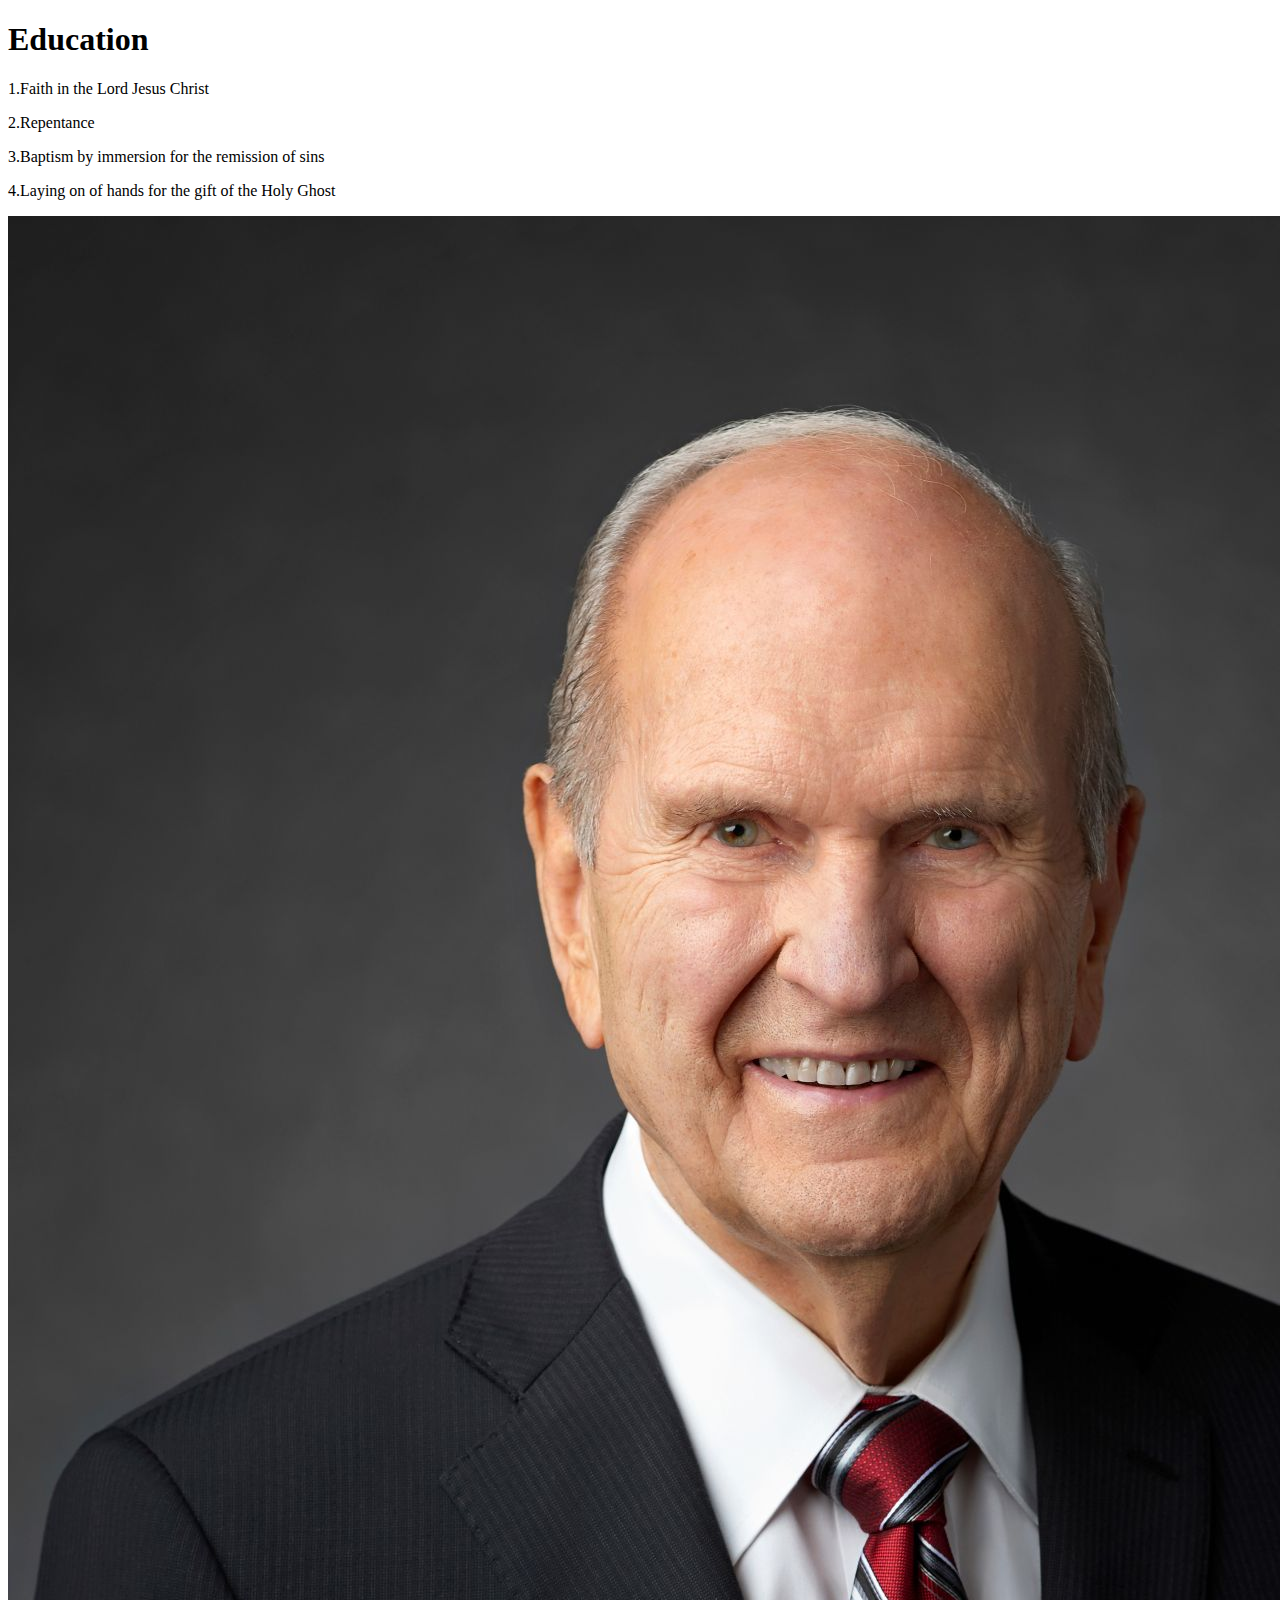
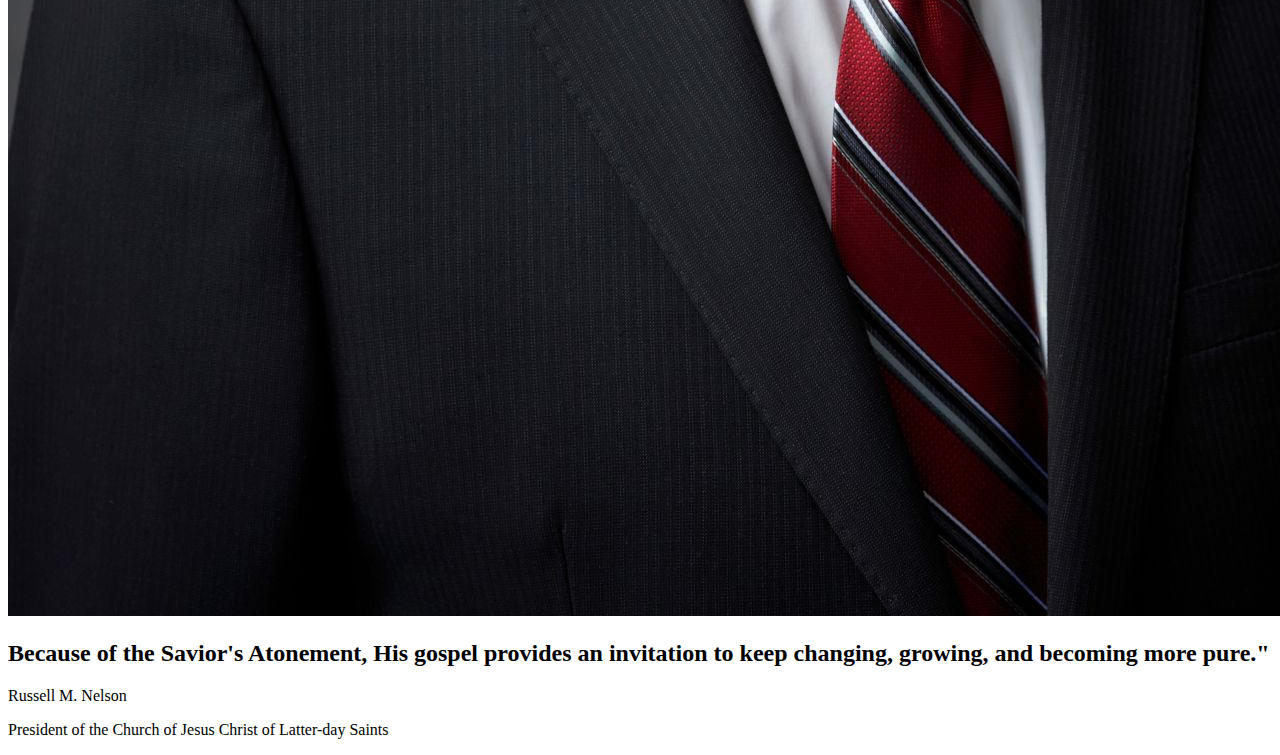
<file: Icechallenges/icew4.html>
<!DOCTYPE html>
<html lang="en">
<head>
    <meta charset="UTF-8">
    <meta name="viewport" content="width=device-width, initial-scale=1.0">
    <title>Document</title>
</head>
<h1>Education</h1>
<body>
<p>1.Faith in the Lord Jesus Christ</p>
<p>2.Repentance</p>
<p>3.Baptism by immersion for the remission of sins</p>
<p>4.Laying on of hands for the gift of the Holy Ghost</p>
</body>
<img src="russell_nelson_official_portrait_2018.jpeg" alt="President Nelson">
<h2>Because of the Savior's Atonement, His gospel provides an invitation to keep changing, growing, and becoming more pure."</h2>
<p>Russell M. Nelson</p>
<p>President of the Church of Jesus Christ of Latter-day Saints</p>
</html>
</file>
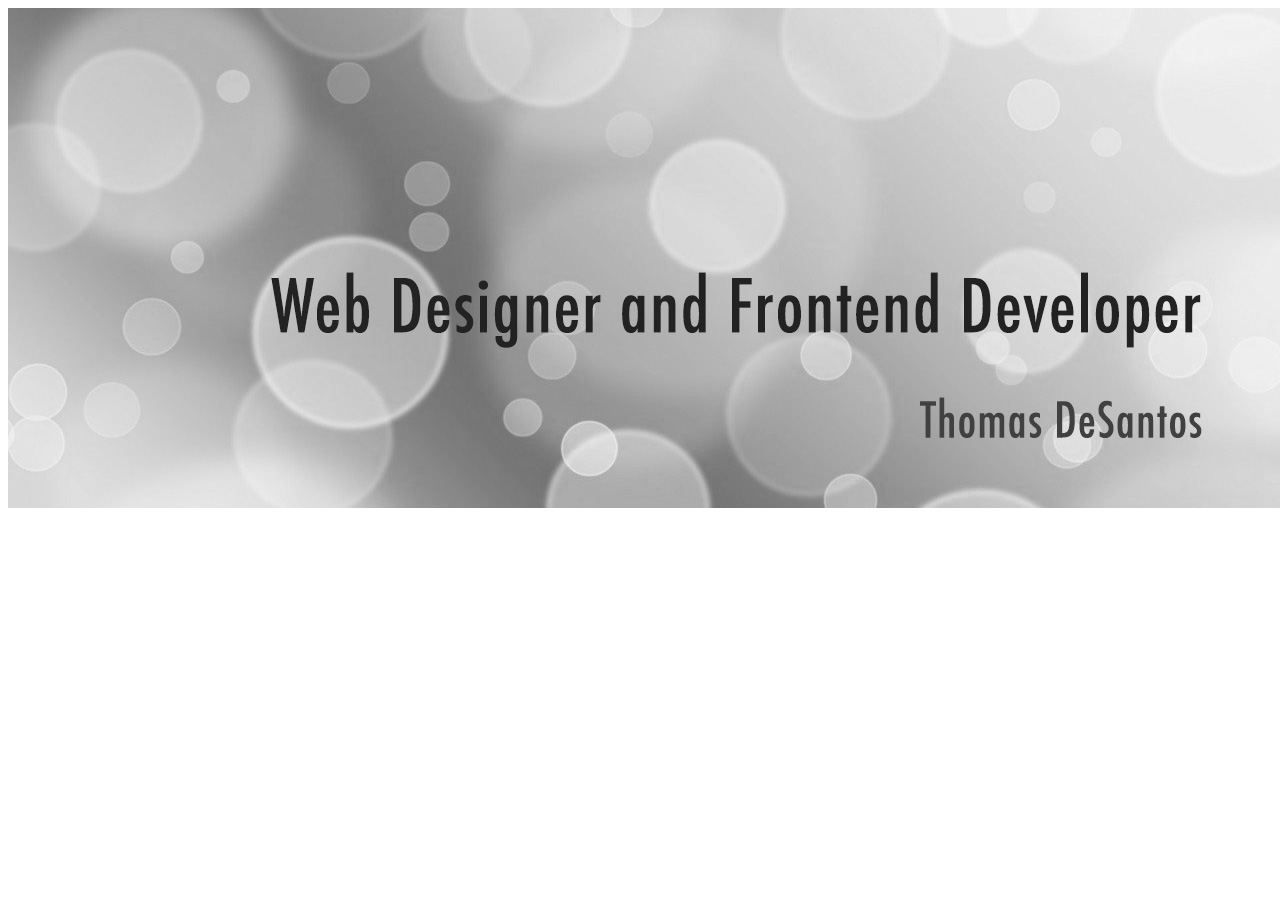
<file: Icechallenges/icew5.html>
<!DOCTYPE html>
<html lang="en">
<head>
    <meta charset="UTF-8">
    <meta name="viewport" content="width=device-width, initial-scale=1.0">
    <title>Document</title>
</head>
<body>
<img src="w05_circles.jpg" alt="Web Designer and frontend developer">
</body>
</html>
</file>
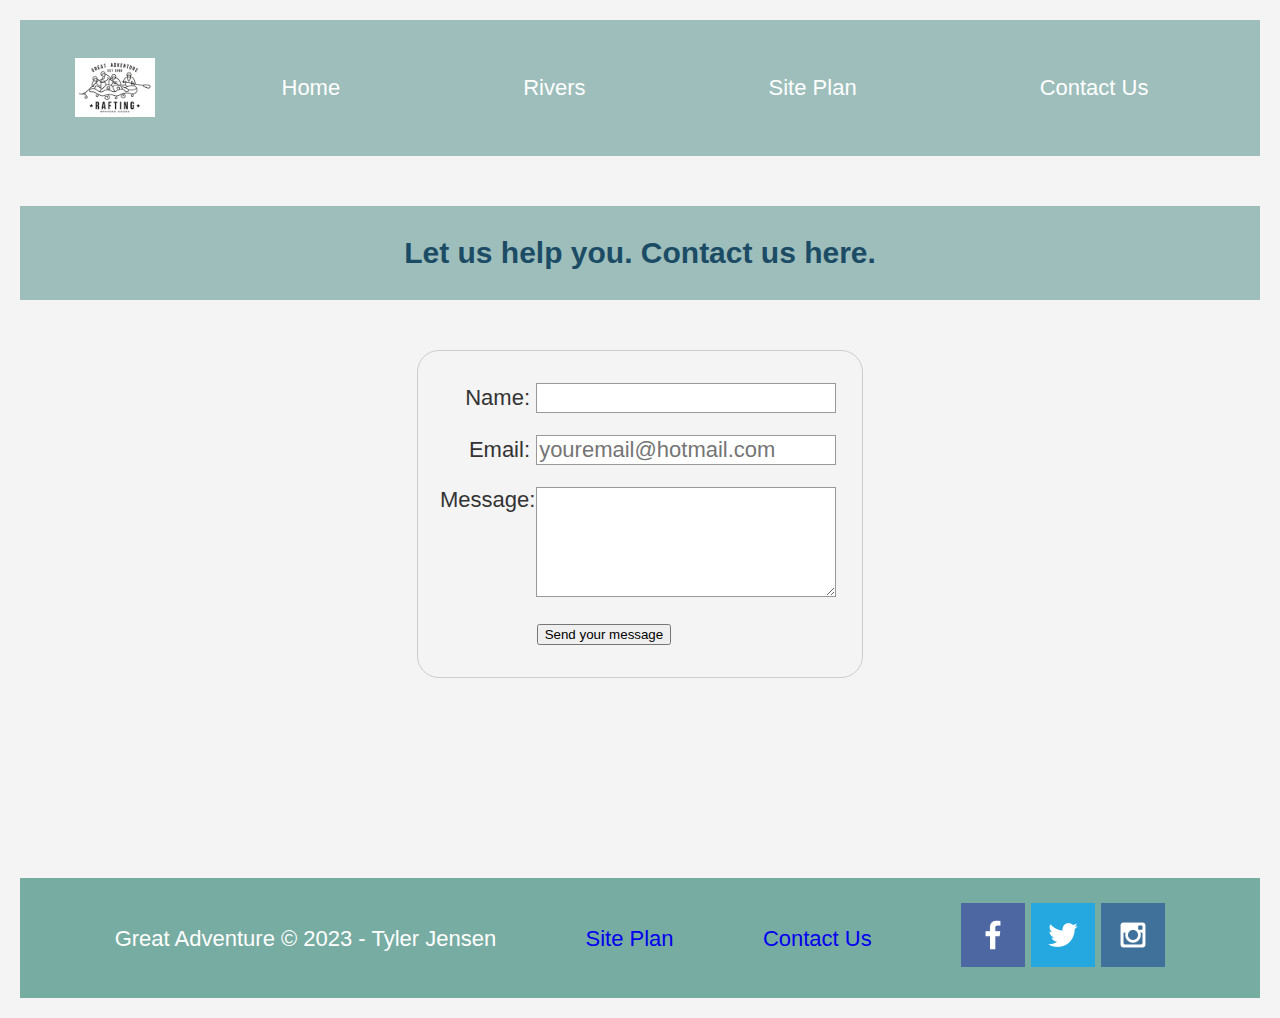
<file: wwr/contactus.html>
<!DOCTYPE html>
<html lang="en">
<head>
    <meta charset="UTF-8">
    <meta name="viewport" content="width=device-width, initial-scale=1.0">
    <title>Great Adventure Rafting Branded Goods | Page 2</title>
    <link rel="stylesheet" href="styles/style.css">
</head>
<body>
<div id="content">
    <header>
        <a id="logo_link" href="index.html">
            <img class="logo" src="images/logo15_200.png" alt="Great Adventure Logo">
        </a>
        <nav>
            <a href="index.html">Home</a>
            <a href="rivers.html">Rivers</a>
            <a href="site-plan-rafting.html">Site Plan</a>
            <a href="contactus.html">Contact Us</a>
        </nav>
    </header>
<main>
  <h5>Let us help you. Contact us here.</h5>
  <div id="feedback"></div>
  <form action="/my-handling-form-page" method="post">
    <ul>
      <li>
        <label for="name">Name:</label>
        <input type="text" id="name" name="user_name" />
      </li>
      <li>
        <label for="mail">Email:</label>
        <input type="email" id="mail" name="user_email" required placeholder="youremail@hotmail.com" />
      </li>
      <li>
        <label for="msg">Message:</label>
        <textarea id="msg" name="user_message"></textarea>
      </li>
      <li class="button">
        <button type="submit">Send your message</button>
      </li>
    </ul>
  </form>
</main>
<footer>
  <p>Great Adventure &copy; 2023 - Tyler Jensen</p>
  <p><a href="site-plan-rafting.html">Site Plan</a></p>
  <p><a href="contactus.html">Contact Us</a></p>
  <div class="social">
      <a href="https://facebook.com" target="_blank">
          <img src="images/facebook.png" alt="fb icon">
      </a>
      <a href="https://twitter.com" target="_blank">
          <img src="images/twitter.png" alt="twitter icon">
      </a>
      <a href="https://instagram.com" target="_blank">
          <img src="images/instagram.png" alt="instagram icon">
      </a>
  </div>
</footer>
<script>
  // get the feedback div element so we can do something with it.
  const feedbackElement = document.getElementById('feedback');
  // get the form so we can read what was entered in it.
  const formElement = document.forms[0];
  // add a 'listener' to wait for a submission of our form. When that happens run the code below.
  formElement.addEventListener('submit', function(e) {
      // stop the form from doing the default action.
      e.preventDefault();
      // set the contents of our feedback element to a message letting the user know the form was submitted successfully. Notice that we pull the name that was entered in the form to personalize the message!
      feedbackElement.innerHTML = 'Hello '+ formElement.user_name.value +'! Thank you for your message. We will get back with you as soon as possible!';
      // make the feedback element visible.
      feedbackElement.style.display = "block";
      // add a class to move everything down so our message doesn't cover it.
      document.body.classList.toggle('moveDown');
  });
</script>
</html>
</file>
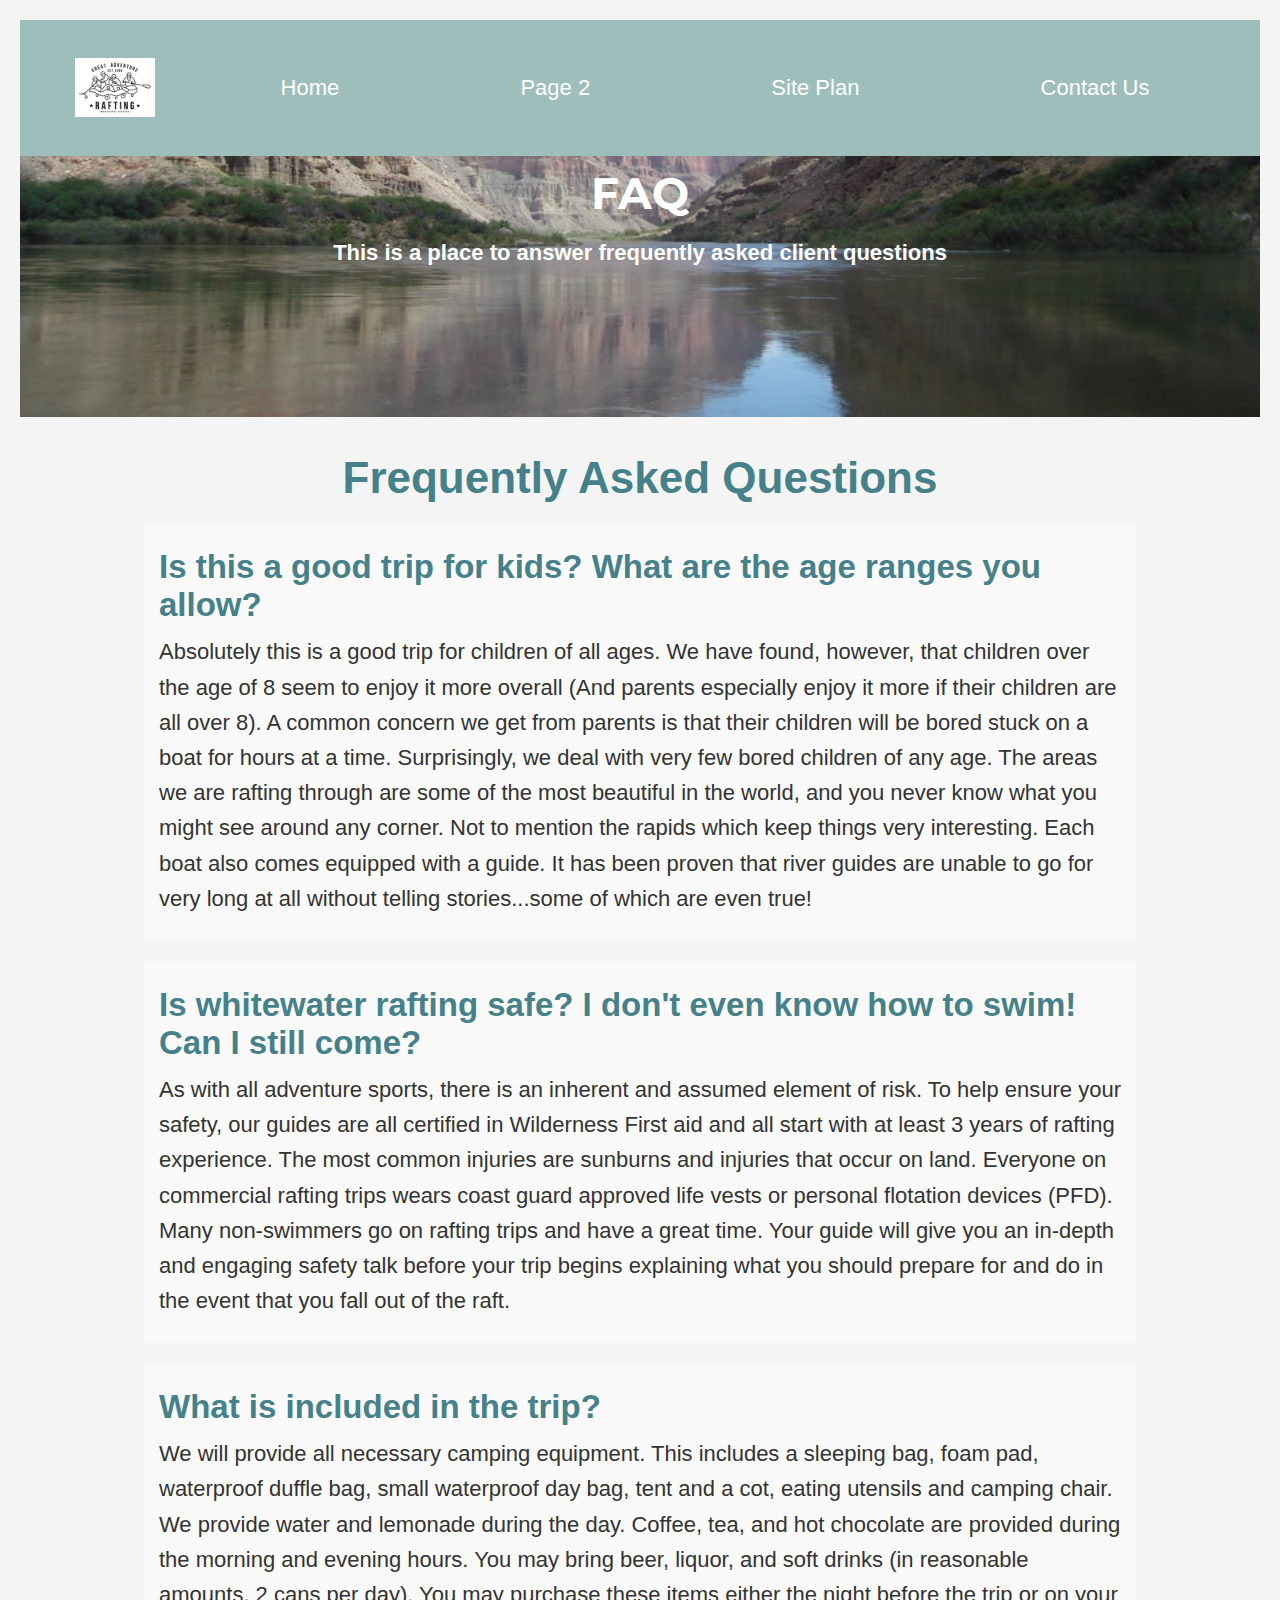
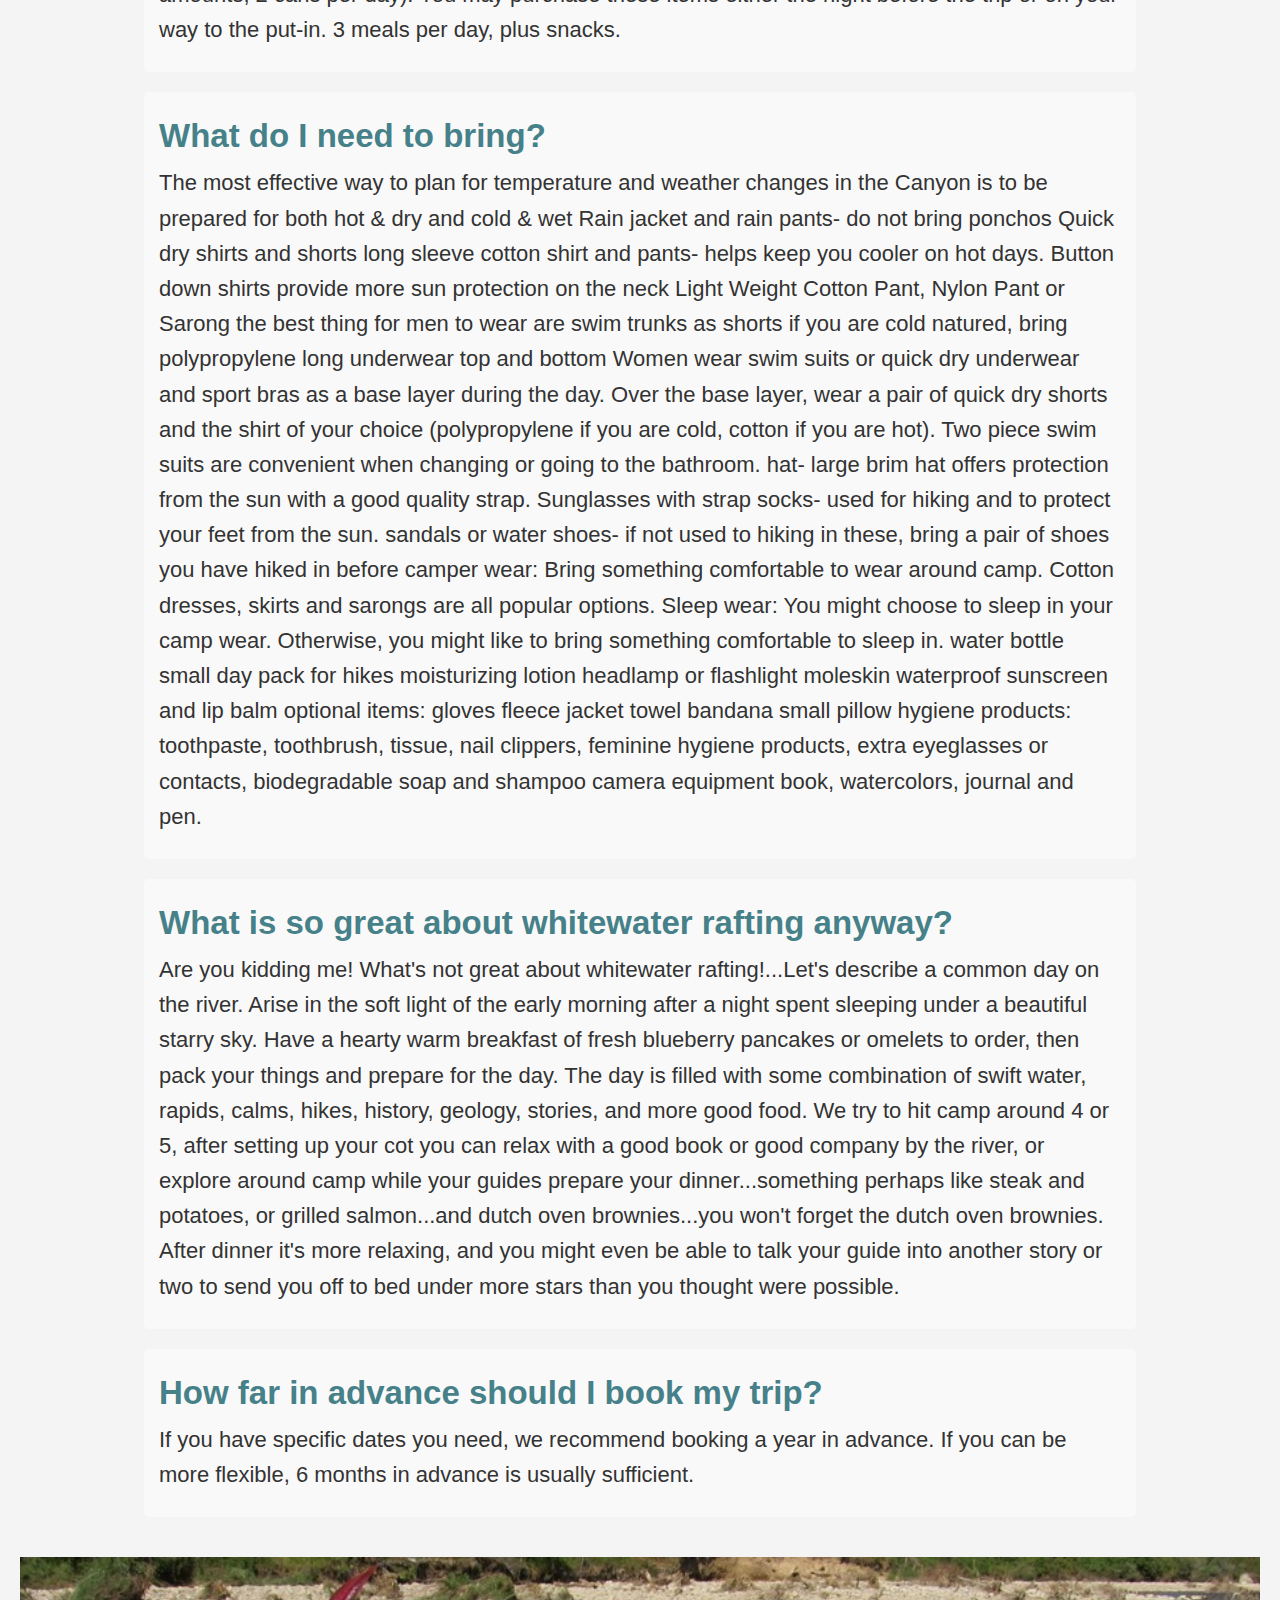
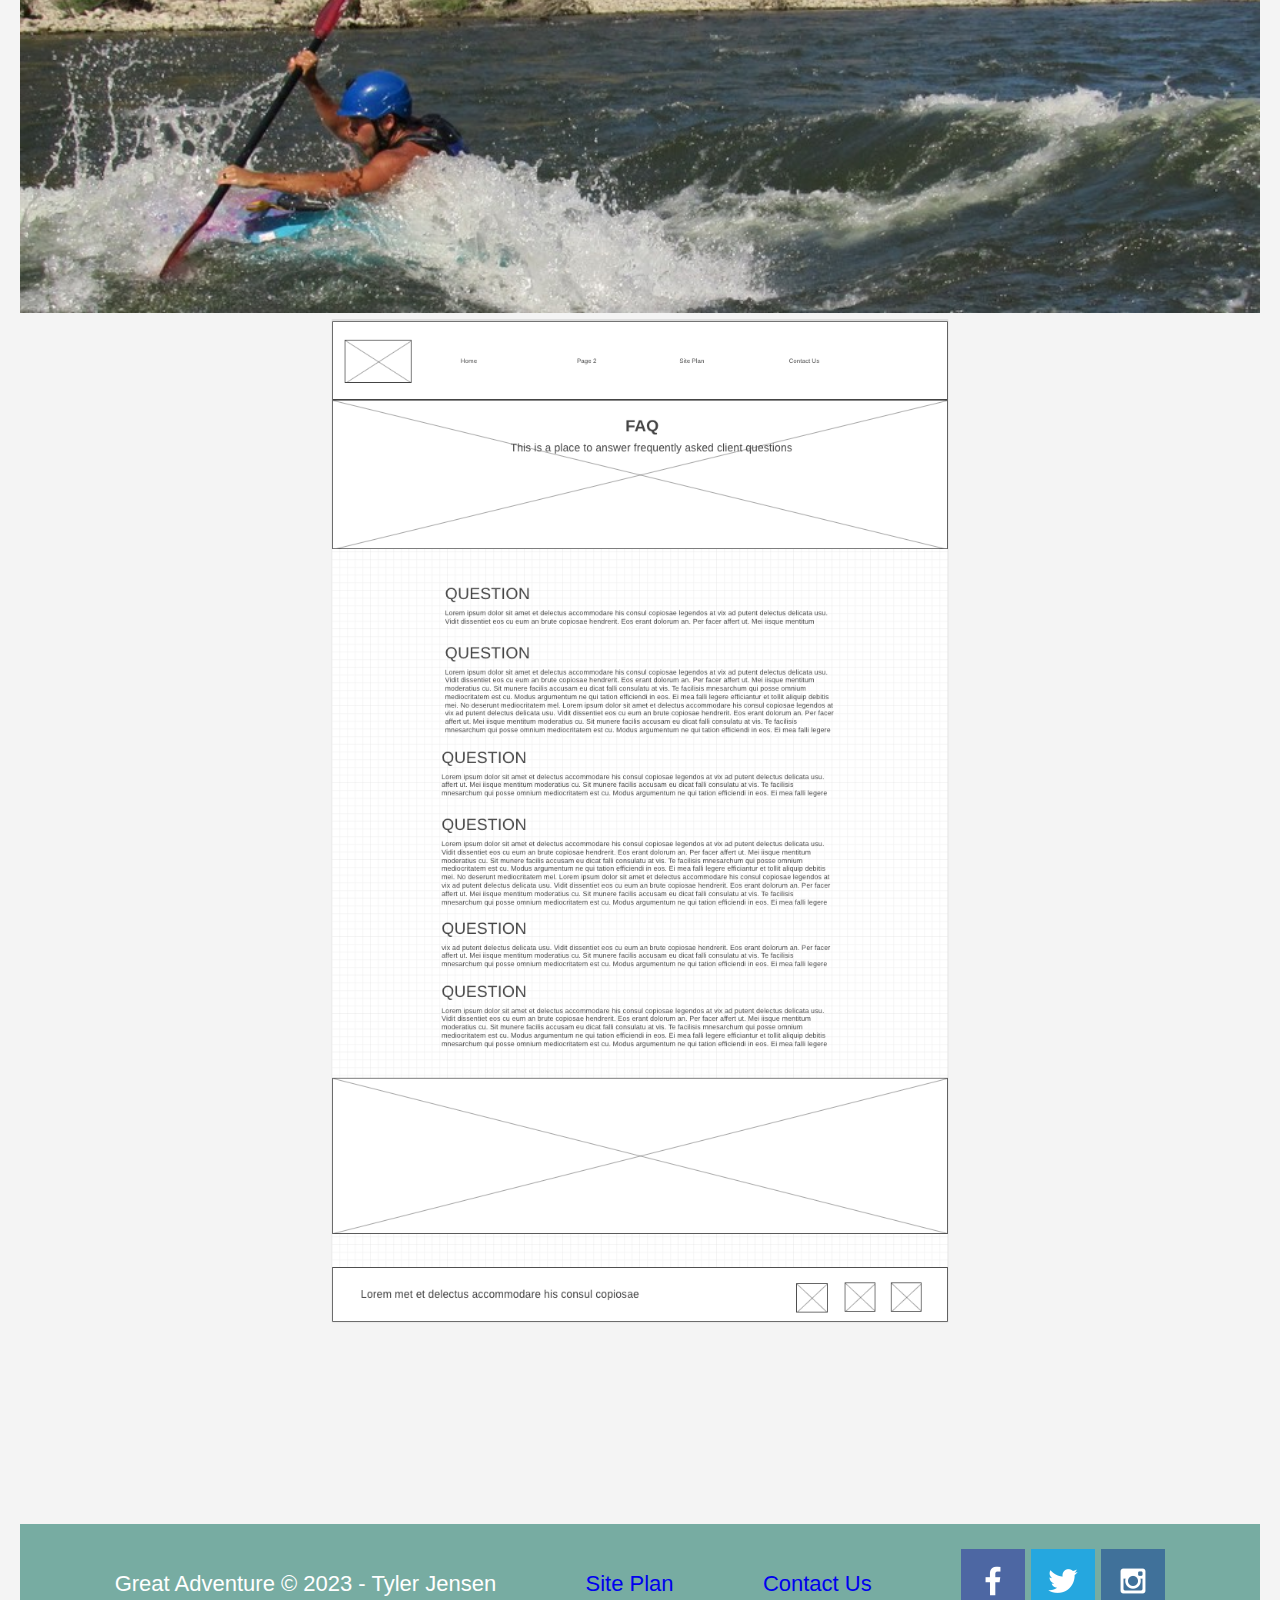
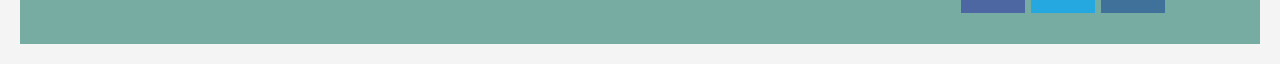
<file: wwr/page2.html>
<!DOCTYPE html>
<html lang="en">
<head>
    <meta charset="UTF-8">
    <meta name="viewport" content="width=device-width, initial-scale=1.0">
    <title>Great Adventure Rafting Branded Goods | Page 2</title>
    <link rel="stylesheet" href="styles/style.css">
</head>
<body>
<div id="content">
    <header>
        <a id="logo_link" href="index.html">
            <img class="logo" src="images/logo15_200.png" alt="Great Adventure Logo">
        </a>
        <nav>
            <a href="index.html">Home</a>
            <a href="page2.html">Page 2</a>
            <a href="site-plan-rafting.html">Site Plan</a>
            <a href="contactus.html">Contact Us</a>
        </nav>
    </header>
    <section id="hero" class="faq-hero">
        <div id="hero-box">
            <img id="hero-img" src="images/river-wide2.jpg" alt="People enjoying white water rafting">
        </div>
        <section id="hero-msg">
            <h1 class="home-title">FAQ</h1>
            <h4>This is a place to answer frequently asked client questions</h4>
        </section>
    </section>
    <head>
        <meta charset="UTF-8">
        <meta name="viewport" content="width=device-width, initial-scale=1.0">
        <title>FAQ - Rafting Trip</title>
        <link rel="stylesheet" href="styles/style.css">
    </head>
    
    <body>
        <div class="faq-container">
            <h1>Frequently Asked Questions</h1>
    
            <div class="question">
                <h2>Is this a good trip for kids? What are the age ranges you allow?</h2>
                <p>Absolutely this is a good trip for children of all ages. We have found, however, that children over the age of 8 seem to enjoy it more overall (And parents especially enjoy it more if their children are all over 8). A common concern we get from parents is that their children will be bored stuck on a boat for hours at a time. Surprisingly, we deal with very few bored children of any age. The areas we are rafting through are some of the most beautiful in the world, and you never know what you might see around any corner. Not to mention the rapids which keep things very interesting. Each boat also comes equipped with a guide. It has been proven that river guides are unable to go for very long at all without telling stories...some of which are even true!</p>
            </div>
    
            <div class="question">
                <h2>Is whitewater rafting safe? I don't even know how to swim! Can I still come?</h2>
                <p>As with all adventure sports, there is an inherent and assumed element of risk. To help ensure your safety, our guides are all certified in Wilderness First aid and all start with at least 3 years of rafting experience. The most common injuries are sunburns and injuries that occur on land. Everyone on commercial rafting trips wears coast guard approved life vests or personal flotation devices (PFD). Many non-swimmers go on rafting trips and have a great time. Your guide will give you an in-depth and engaging safety talk before your trip begins explaining what you should prepare for and do in the event that you fall out of the raft.</p>
            </div>
    
            <div class="question">
                <h2>What is included in the trip?</h2>
                <p>We will provide all necessary camping equipment. This includes a sleeping bag, foam pad, waterproof duffle bag, small waterproof day bag, tent and a cot, eating utensils and camping chair. We provide water and lemonade during the day. Coffee, tea, and hot chocolate are provided during the morning and evening hours. You may bring beer, liquor, and soft drinks (in reasonable amounts, 2 cans per day). You may purchase these items either the night before the trip or on your way to the put-in. 3 meals per day, plus snacks.</p>
            </div>
    
            <div class="question">
                <h2>What do I need to bring?</h2>
                <p>The most effective way to plan for temperature and weather changes in the Canyon is to be prepared for both hot & dry and cold & wet Rain jacket and rain pants- do not bring ponchos Quick dry shirts and shorts long sleeve cotton shirt and pants- helps keep you cooler on hot days. Button down shirts provide more sun protection on the neck Light Weight Cotton Pant, Nylon Pant or Sarong the best thing for men to wear are swim trunks as shorts if you are cold natured, bring polypropylene long underwear top and bottom Women wear swim suits or quick dry underwear and sport bras as a base layer during the day. Over the base layer, wear a pair of quick dry shorts and the shirt of your choice (polypropylene if you are cold, cotton if you are hot). Two piece swim suits are convenient when changing or going to the bathroom. hat- large brim hat offers protection from the sun with a good quality strap. Sunglasses with strap socks- used for hiking and to protect your feet from the sun. sandals or water shoes- if not used to hiking in these, bring a pair of shoes you have hiked in before camper wear: Bring something comfortable to wear around camp. Cotton dresses, skirts and sarongs are all popular options. Sleep wear: You might choose to sleep in your camp wear. Otherwise, you might like to bring something comfortable to sleep in. water bottle small day pack for hikes moisturizing lotion headlamp or flashlight moleskin waterproof sunscreen and lip balm optional items: gloves fleece jacket towel bandana small pillow hygiene products: toothpaste, toothbrush, tissue, nail clippers, feminine hygiene products, extra eyeglasses or contacts, biodegradable soap and shampoo camera equipment book, watercolors, journal and pen.</p>
            </div>
    
            <div class="question">
                <h2>What is so great about whitewater rafting anyway?</h2>
                <p>Are you kidding me! What's not great about whitewater rafting!...Let's describe a common day on the river. Arise in the soft light of the early morning after a night spent sleeping under a beautiful starry sky. Have a hearty warm breakfast of fresh blueberry pancakes or omelets to order, then pack your things and prepare for the day. The day is filled with some combination of swift water, rapids, calms, hikes, history, geology, stories, and more good food. We try to hit camp around 4 or 5, after setting up your cot you can relax with a good book or good company by the river, or explore around camp while your guides prepare your dinner...something perhaps like steak and potatoes, or grilled salmon...and dutch oven brownies...you won't forget the dutch oven brownies. After dinner it's more relaxing, and you might even be able to talk your guide into another story or two to send you off to bed under more stars than you thought were possible.</p>
            </div>
    
            <div class="question">
                <h2>How far in advance should I book my trip?</h2>
                <p>If you have specific dates you need, we recommend booking a year in advance. If you can be more flexible, 6 months in advance is usually sufficient.</p>
            </div>
        </div>
        <img id="hero-img" src="images/salmon-kayak-banner1.jpg" alt="People enjoying white water rafting">
        <img src="images/wireframeplan.png" alt="wireframe for website">
        <footer>
            <p>Great Adventure &copy; 2023 - Tyler Jensen</p>
            <p><a href="site-plan-rafting.html">Site Plan</a></p>
            <p><a href="contactus.html">Contact Us</a></p>
            <div class="social">
                <a href="https://facebook.com" target="_blank">
                    <img src="images/facebook.png" alt="fb icon">
                </a>
                <a href="https://twitter.com" target="_blank">
                    <img src="images/twitter.png" alt="twitter icon">
                </a>
                <a href="https://instagram.com" target="_blank">
                    <img src="images/instagram.png" alt="instagram icon">
                </a>
            </div>
        </footer>
    </body>
    </html>
</file>
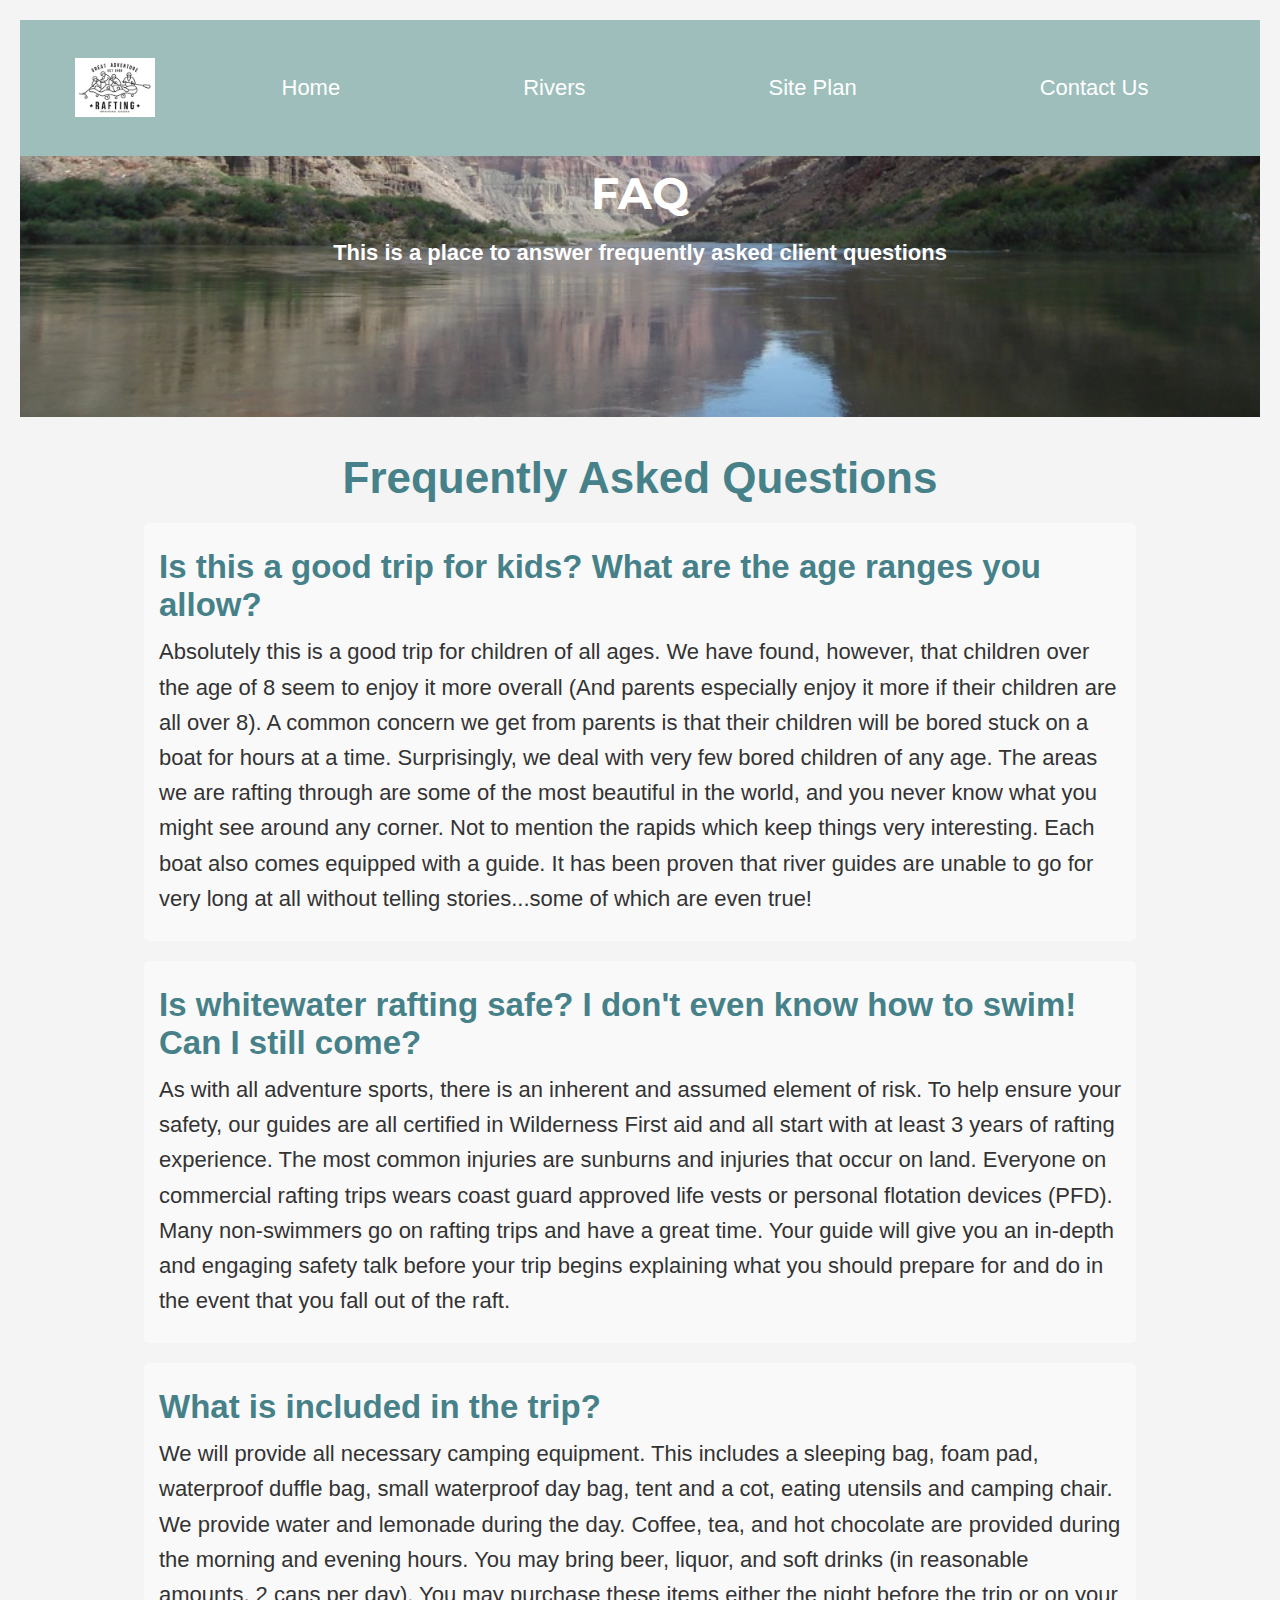
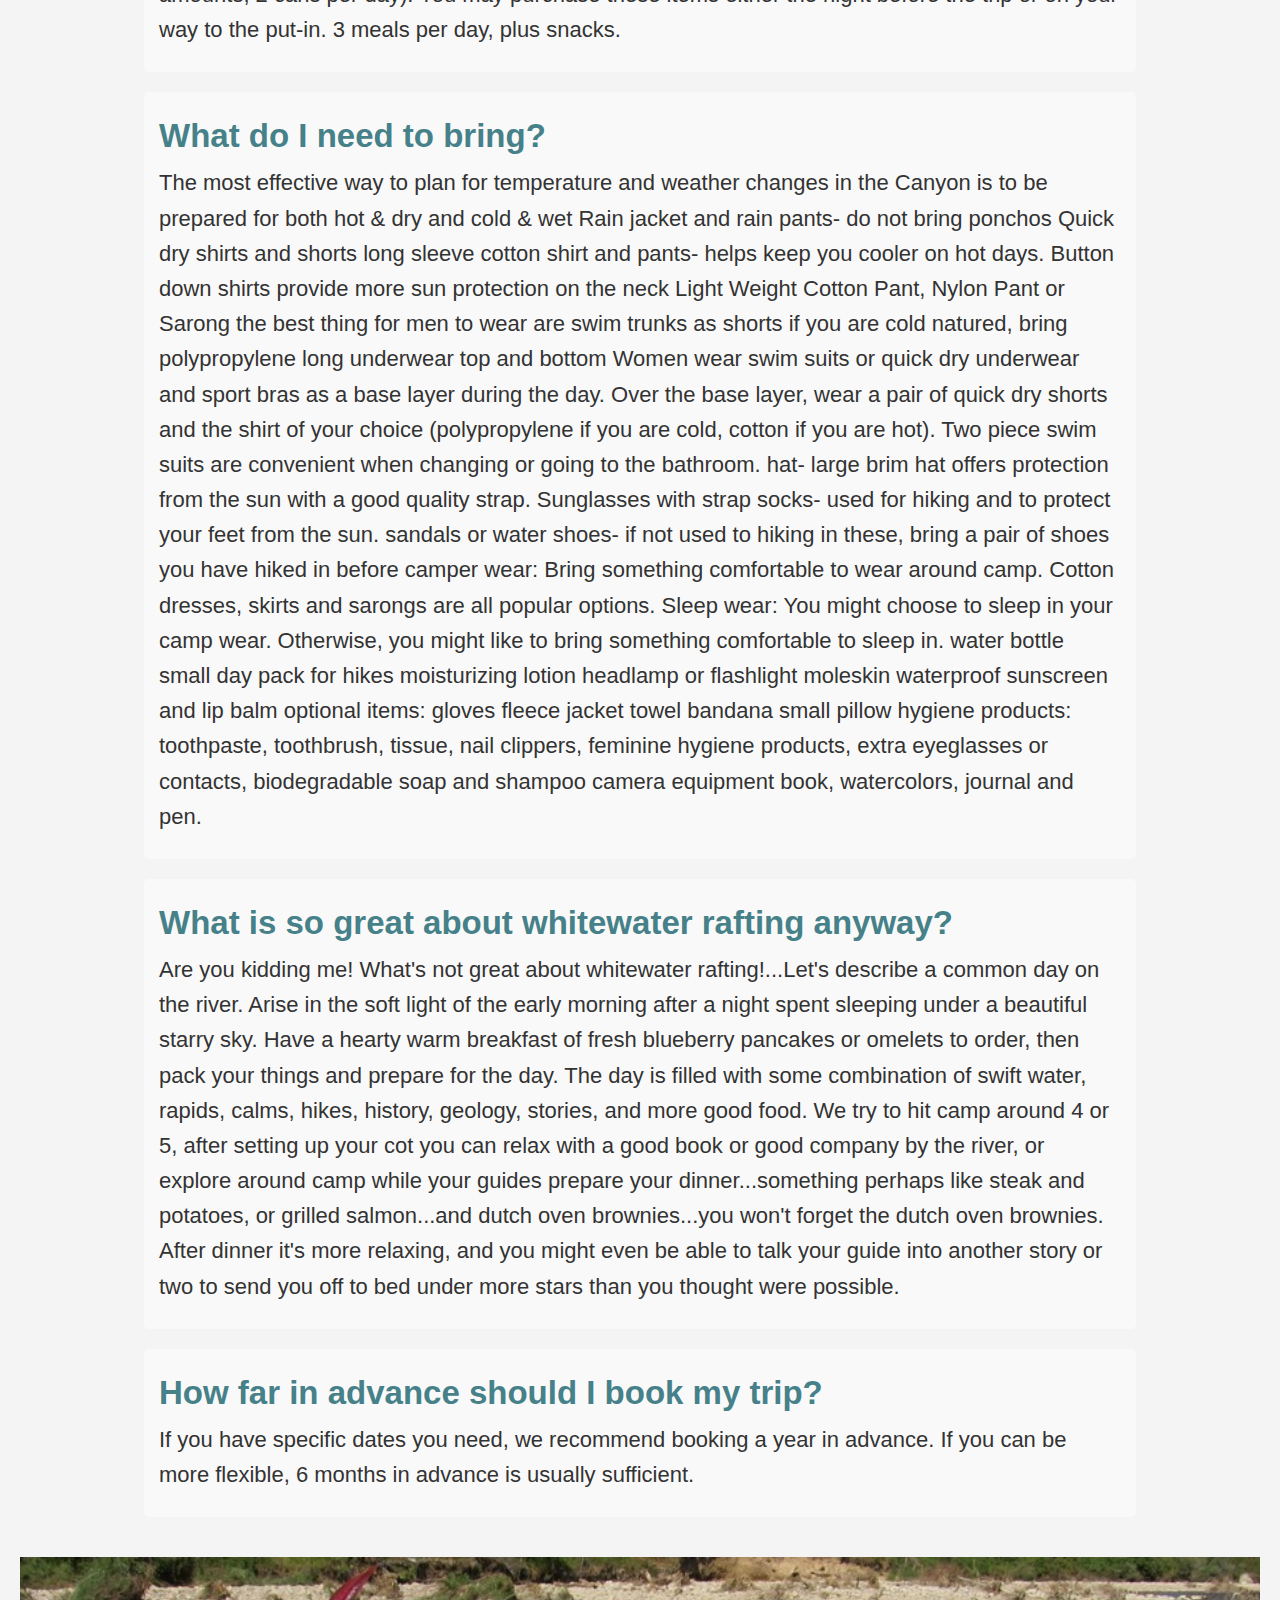
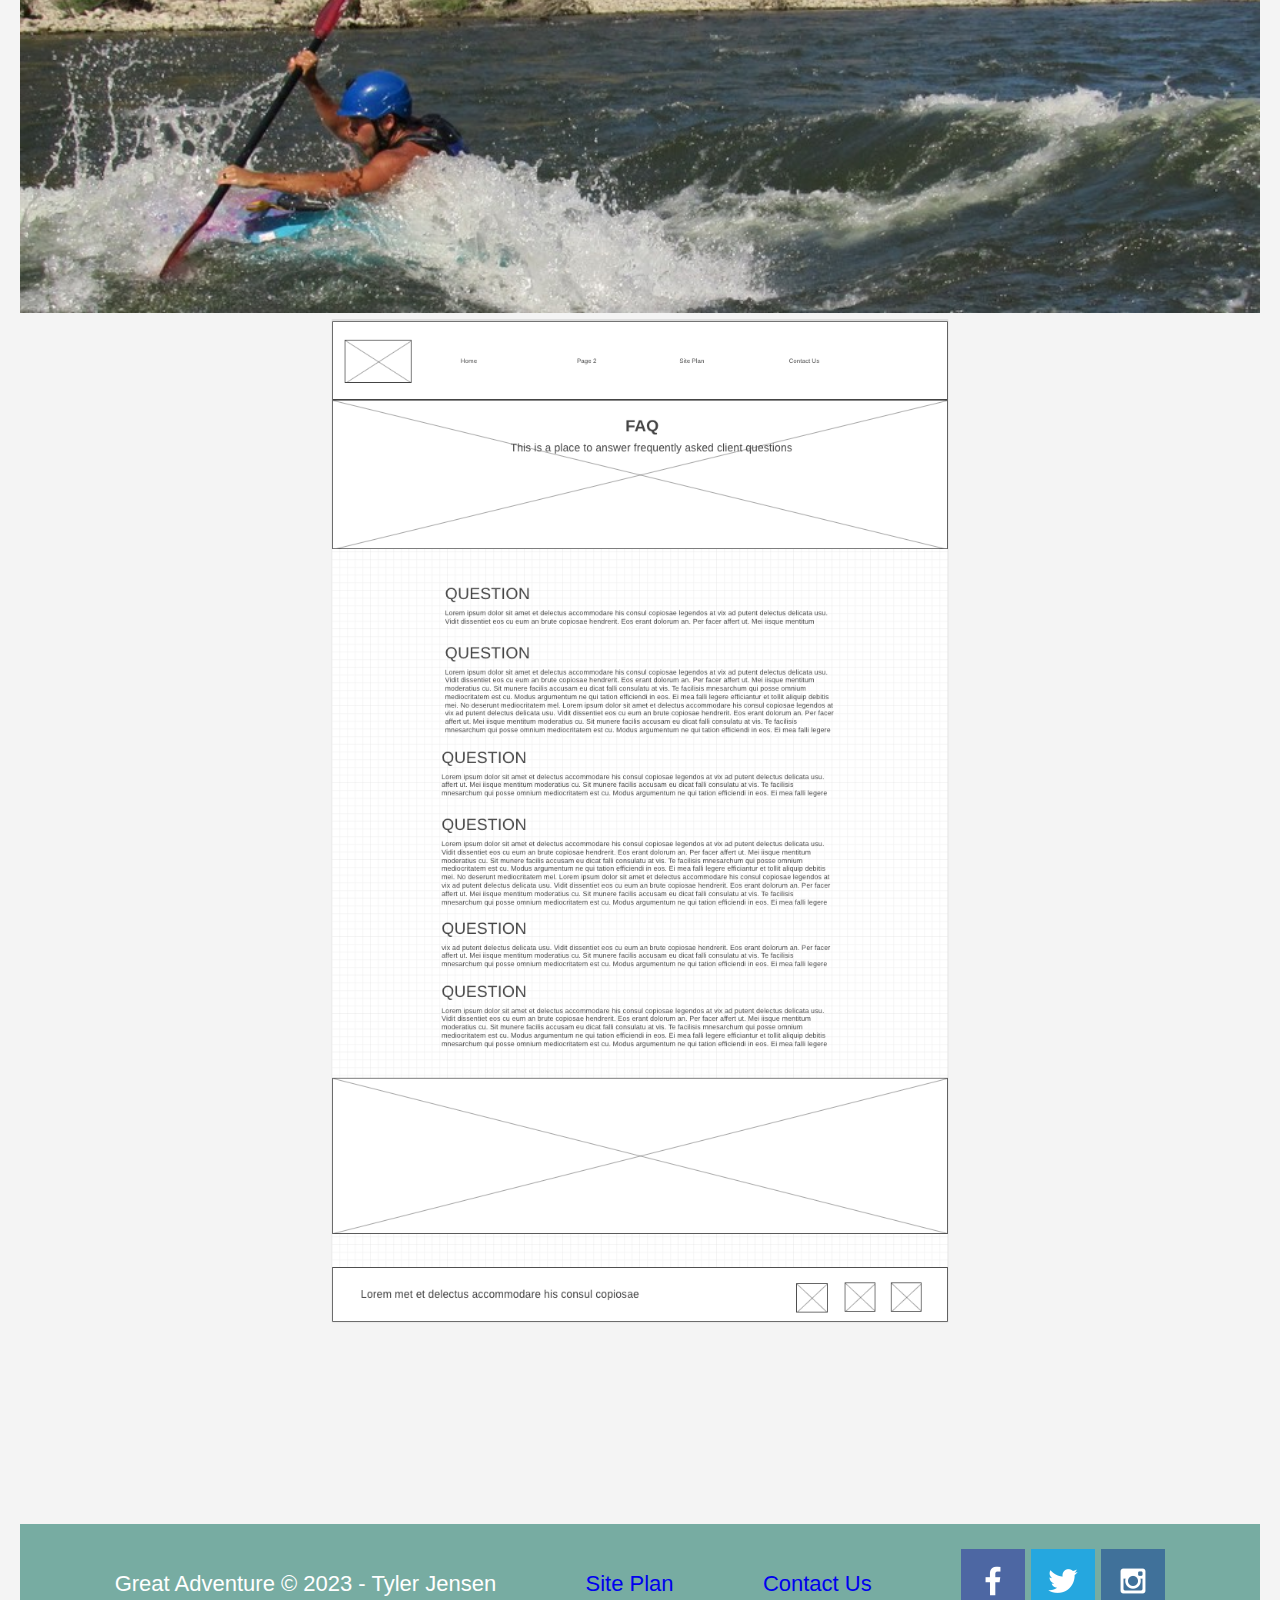
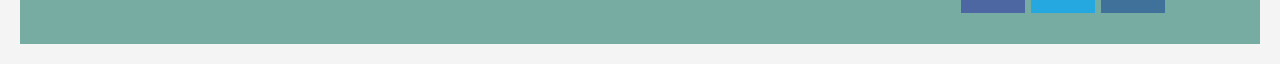
<file: wwr/rivers.html>
<!DOCTYPE html>
<html lang="en">
<head>
    <meta charset="UTF-8">
    <meta name="viewport" content="width=device-width, initial-scale=1.0">
    <title>Great Adventure Rafting Branded Goods | Page 2</title>
    <link rel="stylesheet" href="styles/style.css">
</head>
<body>
<div id="content">
    <header>
        <a id="logo_link" href="index.html">
            <img class="logo" src="images/logo15_200.png" alt="Great Adventure Logo">
        </a>
        <nav>
            <a href="index.html">Home</a>
            <a href="rivers.html">Rivers</a>
            <a href="site-plan-rafting.html">Site Plan</a>
            <a href="contactus.html">Contact Us</a>
        </nav>
    </header>
    <section id="hero" class="faq-hero">
        <div id="hero-box">
            <img id="hero-img" src="images/river-wide2.jpg" alt="People enjoying white water rafting">
        </div>
        <section id="hero-msg">
            <h1 class="home-title">FAQ</h1>
            <h4>This is a place to answer frequently asked client questions</h4>
        </section>
    </section>
    <head>
        <meta charset="UTF-8">
        <meta name="viewport" content="width=device-width, initial-scale=1.0">
        <title>FAQ - Rafting Trip</title>
        <link rel="stylesheet" href="styles/style.css">
    </head>
    
    <body>
        <div class="faq-container">
            <h1>Frequently Asked Questions</h1>
    
            <div class="question">
                <h2>Is this a good trip for kids? What are the age ranges you allow?</h2>
                <p>Absolutely this is a good trip for children of all ages. We have found, however, that children over the age of 8 seem to enjoy it more overall (And parents especially enjoy it more if their children are all over 8). A common concern we get from parents is that their children will be bored stuck on a boat for hours at a time. Surprisingly, we deal with very few bored children of any age. The areas we are rafting through are some of the most beautiful in the world, and you never know what you might see around any corner. Not to mention the rapids which keep things very interesting. Each boat also comes equipped with a guide. It has been proven that river guides are unable to go for very long at all without telling stories...some of which are even true!</p>
            </div>
    
            <div class="question">
                <h2>Is whitewater rafting safe? I don't even know how to swim! Can I still come?</h2>
                <p>As with all adventure sports, there is an inherent and assumed element of risk. To help ensure your safety, our guides are all certified in Wilderness First aid and all start with at least 3 years of rafting experience. The most common injuries are sunburns and injuries that occur on land. Everyone on commercial rafting trips wears coast guard approved life vests or personal flotation devices (PFD). Many non-swimmers go on rafting trips and have a great time. Your guide will give you an in-depth and engaging safety talk before your trip begins explaining what you should prepare for and do in the event that you fall out of the raft.</p>
            </div>
    
            <div class="question">
                <h2>What is included in the trip?</h2>
                <p>We will provide all necessary camping equipment. This includes a sleeping bag, foam pad, waterproof duffle bag, small waterproof day bag, tent and a cot, eating utensils and camping chair. We provide water and lemonade during the day. Coffee, tea, and hot chocolate are provided during the morning and evening hours. You may bring beer, liquor, and soft drinks (in reasonable amounts, 2 cans per day). You may purchase these items either the night before the trip or on your way to the put-in. 3 meals per day, plus snacks.</p>
            </div>
    
            <div class="question">
                <h2>What do I need to bring?</h2>
                <p>The most effective way to plan for temperature and weather changes in the Canyon is to be prepared for both hot & dry and cold & wet Rain jacket and rain pants- do not bring ponchos Quick dry shirts and shorts long sleeve cotton shirt and pants- helps keep you cooler on hot days. Button down shirts provide more sun protection on the neck Light Weight Cotton Pant, Nylon Pant or Sarong the best thing for men to wear are swim trunks as shorts if you are cold natured, bring polypropylene long underwear top and bottom Women wear swim suits or quick dry underwear and sport bras as a base layer during the day. Over the base layer, wear a pair of quick dry shorts and the shirt of your choice (polypropylene if you are cold, cotton if you are hot). Two piece swim suits are convenient when changing or going to the bathroom. hat- large brim hat offers protection from the sun with a good quality strap. Sunglasses with strap socks- used for hiking and to protect your feet from the sun. sandals or water shoes- if not used to hiking in these, bring a pair of shoes you have hiked in before camper wear: Bring something comfortable to wear around camp. Cotton dresses, skirts and sarongs are all popular options. Sleep wear: You might choose to sleep in your camp wear. Otherwise, you might like to bring something comfortable to sleep in. water bottle small day pack for hikes moisturizing lotion headlamp or flashlight moleskin waterproof sunscreen and lip balm optional items: gloves fleece jacket towel bandana small pillow hygiene products: toothpaste, toothbrush, tissue, nail clippers, feminine hygiene products, extra eyeglasses or contacts, biodegradable soap and shampoo camera equipment book, watercolors, journal and pen.</p>
            </div>
    
            <div class="question">
                <h2>What is so great about whitewater rafting anyway?</h2>
                <p>Are you kidding me! What's not great about whitewater rafting!...Let's describe a common day on the river. Arise in the soft light of the early morning after a night spent sleeping under a beautiful starry sky. Have a hearty warm breakfast of fresh blueberry pancakes or omelets to order, then pack your things and prepare for the day. The day is filled with some combination of swift water, rapids, calms, hikes, history, geology, stories, and more good food. We try to hit camp around 4 or 5, after setting up your cot you can relax with a good book or good company by the river, or explore around camp while your guides prepare your dinner...something perhaps like steak and potatoes, or grilled salmon...and dutch oven brownies...you won't forget the dutch oven brownies. After dinner it's more relaxing, and you might even be able to talk your guide into another story or two to send you off to bed under more stars than you thought were possible.</p>
            </div>
    
            <div class="question">
                <h2>How far in advance should I book my trip?</h2>
                <p>If you have specific dates you need, we recommend booking a year in advance. If you can be more flexible, 6 months in advance is usually sufficient.</p>
            </div>
        </div>
        <img id="hero-img" src="images/salmon-kayak-banner1.jpg" alt="People enjoying white water rafting">
        <img src="images/wireframeplan.png" alt="wireframe for website">
        <footer>
            <p>Great Adventure &copy; 2023 - Tyler Jensen</p>
            <p><a href="site-plan-rafting.html">Site Plan</a></p>
            <p><a href="contactus.html">Contact Us</a></p>
            <div class="social">
                <a href="https://facebook.com" target="_blank">
                    <img src="images/facebook.png" alt="fb icon">
                </a>
                <a href="https://twitter.com" target="_blank">
                    <img src="images/twitter.png" alt="twitter icon">
                </a>
                <a href="https://instagram.com" target="_blank">
                    <img src="images/instagram.png" alt="instagram icon">
                </a>
            </div>
        </footer>
    </body>
    </html>
</file>
<file: portal.css>
a {
    background-color: lightblue;
    color: rgb(71,69,69);
    text-decoration: none;
    padding: 10px;
    margin: 0px;
    text-align: center;
}
a:hover {
    background-color: darkgray;
    Color: white;
}
nav {
    display: flex;
    justify-content: center;
}
h1 {
    font-size: 1.5em;
    text-align: center;
}
img {
    width:40%;
    display: block;
    margin: 0 auto;
    border: 3px solid lightblue;
    padding: 40px;
}
p {
    width: 500px;
    margin: 10px auto;
    padding: 10px;
    box-sizing: border-box;
}
.background {
    background-color: #ccc;
}
footer p {
    background-color: lightblue;
    color: rgb(70, 69, 69);
    text-decoration: none;
    padding: 10px;
    margin: 5px;
    text-align: center;

}
body{
    font-family:"Work Sans";
}
nav { display: flex;
justify-content: center;
padding-top: 20px;
}
</file>
<file: wwr/styles/style.css>
@import url('https://fonts.googleapis.com/css?family=Montserrat');
@import url('https://fonts.googleapis.com/css?family=Work+Sans');

:root {
    --primary-color: #468189;
    --secondary-color: #77ACA2;
    --accent1-color: #9DBEBB;
    --accent2-color: #1C4C65;
    --heading-font: "Montserrat";
    --paragraph-font: "Work Sans Light"; 
  }

  body, h1, h2, h3, h4, p, ul, li {
    margin: 0;
    padding: 0;
  }
  
  body, h1, h2, h3, h4, p, ul, li {
    margin-bottom: 10px;
    margin-top: 10px;
  }
  
  a {
    text-decoration: none;
  }
  
  body {
    background-color: #fcfbfb;
    font-family: "Work Sans Light", Arial, sans-serif;
    font-size: 22px;
    margin: 0;
    padding: 0;
  }
  
  header {
    background-color: var(--accent1-color);
    color: #fff;
    text-align: center;
    padding: 20px;
  }

  nav a {
    text-align: center;
    color: #fff;
    text-decoration: none;
  }
  
  nav a:hover {
    background-color: var(--accent2-color);
  }
  
  #hero-msg h1, #hero-msg h4 {
    text-align: center;
    color: white;
    
  }
  
  #hero-img {
    width: 100%;
    height: auto;
  }
  
  .button-box {
    text-align: center;
  }
  
  #content {
    max-width: 1600px;
    margin: 0 auto;
    padding: 20px;
  }
  
  nav a,
  #hero-msg h1, #hero-msg h4,
  .button-box,
  main section {
    text-align: center;
  }
  
  #background {
    height: 725px;
    background-color: #9DBEBB;
  }
  
  .msg {
    background-color: var(--accent1-color);
    color: #fff;
    padding: 20px;
    line-height: 1.5em;
  }
  
 
  .home-title {
    font-family: "Montserrat", Arial, sans-serif;
    font-size: 2em;
  }
  
  .msg p {
    padding-bottom: 15px;
  }
  
  .book, .join {
    font-size: 18px;
    padding: 15px 30px;
    margin-top: 50px;
  }
  
  #logo_link {
    padding-top: 5px;
  }
  
  nav a {
    padding: 35px;
  }
  
  .book, .join {
    padding: 15px 30px;
    margin-top: 50px;
  }
  
  .icon {
    padding-top: 10px;
  }
  
  .msg {
    padding: 35px;
  }
  
  footer {
    padding: 25px 50px;
    background-color: #77ACA2;
    color: #fff
  }
  
  .home-title {
    margin-top: 10px;
  }
  
  .book, .join {
    margin-top: 50px;
  }
  
  .rivers-card, .camping-card, .rapids-card {
    margin: 200px 0;
  }
  
  footer {
    margin-top: 200px;
  }

  img[src="images/wireframeplan.png"] {
    width: 50%;
    display: block;
    margin: 0 auto;
  }

  .book, .join {
    background-color: #1C4C65;
    color: white;
    text-decoration: none;
    font-size: 18px;
    padding: 15px 30px;
    margin-top: 50px;
    border-radius: 5px;
  }
  
  .card-img {
    border: 10px solid #1C4C65;
  }
  
  main section img {
    box-sizing: border-box;
  }
  
  footer a:hover {
    text-decoration: underline;
  }
  
  .logo,
  .icon {
    width: 80px;
  }

header {
  display: grid;
  grid-template-columns: 150px auto;
}

nav {
  display: flex;
  justify-content: space-around;
}

#logo_link {
  padding-top: 5px;
  justify-self: center;
  align-self: center;
}

#hero {
  display: grid;
  grid-template-columns: 1fr 3fr 1fr;
  margin-top: -100px;
}

#hero-msg {
  grid-column: 2/3;
  grid-row: 1/2;
  margin-top: 100px;
}

#hero-box {
  grid-column: 1/4;
  grid-row: 1/3;
  z-index: -1;
}

#hero-msg h4 {
  color: white;
  margin-bottom: 20px;
}

.card-img, .mountains {
  width: 100%;
}

.home-grid {
  display: grid;
  grid-template-columns: repeat(10, 1fr);
}

.rivers-card {
  grid-column: 2/4;
  grid-row: 2/3;
}

.camping-card {
  grid-column: 5/7;
  grid-row: 2/3;
}

.rapids-card {
  grid-column: 8/10;
  grid-row: 2/3;
}

#background {
  grid-column: 1/11;
  grid-row: 4/9;
}

.mountains {
  grid-column: 2/7;
  grid-row: 5/8;
}

.msg {
  grid-column: 6/10;
  grid-row: 6/7;
}

footer {
  background-color: var(--secondary-color); 
  padding: 25px 50px;
  margin-top: 200px;
  display: flex;
  justify-content: space-around;
  align-items: center;
}
 
.card-img {
  border: 10px solid var(--secondary-color); 
  transition: transform 0.5s;
  box-shadow: 5px 5px 10px #3a3b3c; 
}

.card-img:hover {
  opacity: 0.6;
  transform: scale(1.1);
}

.msg {
  background-color: var(--secondary-color); 
  padding: 35px;
  grid-column: 6/10;
  grid-row: 6/7;
  box-shadow: 5px 5px 10px #3a3b3c; 
}

.mountains {
  box-shadow: 5px 5px 10px #3a3b3c; 
}
h5{
  text-align: center;
  color: #1C4C65;
  background-color: #9DBEBB;
  padding: 30px 30px;
  font-size: 30px;
}
form {
  margin: 50px auto;
  width: 400px;
  padding: 1em;
  border: 1px solid #ccc;
  border-radius: 1em;
}

ul {
  list-style: none;
  padding: 0;
  margin: 0;
}

form li+li {
  margin-top: 1em;
}

label {
  display: inline-block;
  width: 90px;
  text-align: right;
}

input,
textarea {
  font: 1em sans-serif;
  width: 300px;
  box-sizing: border-box;
  border: 1px solid #999;
}

input:focus,
textarea:focus {
  border-color: #000;
}

textarea {
  vertical-align: top;
  height: 5em;
}

.button {
  padding-left: 90px;
}

button {
  margin-left: 0.5em;
}

#feedback {
  background-color: #9DBEBB;
  position: absolute;
  top: 0;
  left: 0;
  right: 0;
  padding: .5em;
  /* make this element invisible until we are ready for it */
  display: none;      
}
.moveDown {
  margin-top: 3em;
}

@media screen and (max-width: 900px) {
  #hero, .home-grid {
    display: block;
    height: auto;
  }

  nav, footer {
    flex-direction: column;
  }

  nav a {
    display: block;
    padding: 15px;
  }

  #hero {
    margin-top: 0;
  }

  #hero-msg {
    margin-top: 0;
  }

  #hero-msg h4 {
    margin-top: 0;
  }
#hero-msg h1, #hero-msg h4 {
  color: var(--accent2-color);
}
.logo{
  width: 100px;
}
#background {
  display: none;
}

}
body {
  font-family: Arial, sans-serif;
  background-color: #f4f4f4;
  color: #333;
  margin: 0;
  padding: 0;
}

.faq-container {
  width: 80%;
  margin: 0 auto;
  padding: 20px;
}

h1 {
  text-align: center;
  margin-bottom: 20px;
  color: #468189;
}

.question {
  background-color: #f9f9f9;
  padding: 15px;
  border-radius: 5px;
  margin-bottom: 20px;
}

h2 {
  color: #468189;
  margin-bottom: 10px;
}

p {
  line-height: 1.6;
}
</file>
<file: positionstyles.css>
/* CSS - Name: "positionstyles.css" */
/* Activity 1 styles */
.content1 {
  /* This is the parent of the activity 1 boxes. */
  display: grid;
  grid-template-columns: 1fr 1fr;
  grid-gap: 20px;
  justify-items: center;
}
.red1 { 
  width: 100%; 
  height: 100px; 
  background-color: red; 
  grid-column: 1/3;
} 
.green1 {
  width: 200px; 
  height: 200px; 
  background-color: green; 

} 
.yellow1 {
  width: 200px; 
  height: 200px; 
  background-color: gold; 
} 
.blue1 {
  width: 100%; 
  height: 100px; 
  background-color: blue; 
  grid-column: 1/3;
} 
/* Activity 2 styles */ 
.content2 {
  /* This is the parent of the activity 2 boxes. */
  display: grid;
  grid-template-columns: repeat(5, 50px);
}
.red2 {
  width: 100px; 
  height: 100px; 
  background-color: red; 
  grid-column: 1/3;
  grid-row: 1/3;
} 
.green2 { 
  width: 100px; 
  height: 100px; 
  background-color: green; 
  grid-column: 2/4;
  grid-row: 2/4;
} 
.yellow2 {
  width: 100px; 
  height: 100px; 
  background-color: gold; 
  grid-column: 3/5;
  grid-row: 3/5;
} 
.blue2 {
  width: 100px; 
  height: 100px; 
  background-color: blue; 
  grid-column: 4/6;
  grid-row: 4/6;
} 
/* Activity 3 styles */ 
.content3 {
  /* This is the parent of the activity 3 boxes. */
  display: grid;
  grid-template-columns: 1fr 1fr;
  grid-column-gap: 60px;
}
.red3 {
  width: 100%; 
  height: 100px; 
  background-color: red; 
  grid-column: 1/3;

} 
.green3 {
  width: 100%; 
  height: 200px; 
  background-color: green;

} 
.yellow3 {
  width: 100%; 
  height: 200px; 
  background-color: gold; 

} 
.blue3 {
  width: 100%;
  height: 100px; 
  background-color: blue; 
  grid-column: 1/3;
} 
/* Activity 4 styles */ 
.content4 {
  /* This is the parent of the activity 4 boxes. */
  height: 400px;
  display: grid;
  grid-template-columns: 1fr 1fr;
}
.red4 {
  width: 100%; 
  height: 100%; 
  background-color: red; 
  grid-row: 1/4;
} 
.green4 {
  width: 100%; 
  height: 100%; 
  background-color: green; 
} 
.yellow4 {
  width: 100%; 
  height: 100%; 
  background-color: gold; 
} 
.blue4 {
  width: 100%; 
  height: 100%; 
  background-color: blue; 
} 
/* Activity 5 styles */ 
.content5 {
  /* This is the parent of the activity 5 boxes. */
  height: 400px;

}
.red5 { 
  width: 100%; 
  height: 100px; 
  background-color: red; 
} 
.green5 { 
  width: 200px; 
  height: 200px; 
  background-color: green; 
  float: left;
} 
.yellow5 {
  width: 100%; 
  height: 300px; 
  background-color: gold; 
} 
.blue5 {
  width: 100%; 
  height: 100px; 
  background-color: blue; 
} 
/* Activity 6 styles */ 
.content6 {
  /* This is the parent of the activity 6 boxes. */
display: grid;
grid-template-columns: repeat(6, 100px);
}
.red6 {
  width: 400px; 
  height: 200px; 
  background-color: red; 
  grid-column: 1/5;
  grid-row: 1/3;
  z-index: -1;
} 
.green6 {
  width: 200px; 
  height: 200px; 
  background-color: green; 
  grid-column: 1/3;
  grid-row: 5/7;
} 
.yellow6 {
  width: 200px; 
  height: 400px; 
  background-color: gold; 
  grid-column: 5/7;
  grid-row: 3/7;
} 
.blue6 {
  width: 400px; 
  height: 400px; 
  background-color: blue; 
  grid-column: 2/6;
  grid-row: 2/6;
  z-index: -1;
} 


/* Do not make any changes below here */
.activity {
  width: 70%; 
  margin: 20px auto; 
  font-family: Arial, sans-serif; 
  border: 1px solid black; 
  padding: 10px; 
  clear:both; 
  overflow: auto;
} 

.hint {
  border: 1px solid grey;
  background: #e0e0e0;
  padding: .5em;
  position: relative;
  margin: 1em 0;
}
.hint h3 {
  margin: 0;
}
.hint:hover {
  background: #d0d0d0;
}
.hint > div {
  display: none;
}

.hint input[type=checkbox] {
  position: absolute;
  width: 100%;
  height: 100%;
  opacity: 0;
  z-index: 1;
  cursor: pointer;
}

.hint input[type=checkbox]:checked ~ div {
  display: block;
}

.hint i {
  position: absolute;
  transform: translate(-6px, 0);
  margin-top: 16px;
  right: 10px;
  top: -3px;
}
.hint i:before, .hint i:after {
  content: "";
  position: absolute;
  background-color: black;
  width: 3px;
  height: 9px;
}
.hint i:before {
  transform: translate(2px, 0) rotate(45deg);
}
.hint i:after {
  transform: translate(-2px, 0) rotate(-45deg);
}

.hint input[type=checkbox]:checked ~ i:before {
  transform: translate(-2px, 0) rotate(45deg);
}
.hint input[type=checkbox]:checked ~ i:after {
  transform: translate(2px, 0) rotate(-45deg);
}
.hint a {
  position: relative;
  z-index: 1;
}
</file>
<file: fpr/styles/capturemadeperfect.css>
body {
    margin: 0;
    padding: 0;
}

h1,h2,h3{
    font-family: "Tinos" ;
    font-weight: normal;
    letter-spacing:5px;
    text-transform:uppercase;
  } 
  
  p{
    font-size: 17px;
    letter-spacing: 0.5px;
    font-family: 'Avenir', sans-serif;
    text-align:left;
    max-width: 80%;
    margin: 0 auto; 

  }
header {
    background-color: #000000;
    color: #9a948b;
    padding: 10px 20px;
}

nav {
    display: flex;
    justify-content: space-between;
    align-items: center;
}

.logo img {
    height: 50px; /* adjust as needed */
}

.nav-links {
    list-style: none;
    display: flex;
    font-family: "Tinos" ;
    font-weight: normal;
    letter-spacing:5px;
    text-transform:uppercase;
}

.nav-links li {
    margin-right: 20px;
}

.nav-links a {
    text-decoration: none;
    color: #9a948b;
}

.nav-links a:hover {
    color: white;
}

.slideshow-container {
    max-width: 100%;
    position: relative;
    margin: auto;
}

.mySlides {
    display: none;
}

img {
    width: 100%;
    height: auto;
}

.prev, .next {
  cursor: pointer;
  position: absolute;
  top: 50%;
  width: auto;
  margin-top: -22px;
  padding: 16px;
  font-size: 30px;
  transition: 0.6s ease;
  border-radius: 0 3px 3px 0;
  user-select: none;
  color: #9a948b;
}
.prev:hover, .next:hover {
  background-color: rgba(0,0,0,0.8);
}

.prev {
    left: 10px;
}

.next {
    right: 10px;
}

.fade {
  animation-name: fade;
  animation-duration: 1.5s;
}

@keyframes fade {
  from {opacity: .4}
  to {opacity: 1}
}

.website-title {
    text-align: center;
    margin: 20px 0;
}

.website-title h1 {
    margin: 0;
    padding: 0;
}

.line {
    width: 100%;
    height: 1px;
    background-color: #000000;
    margin-bottom: 10px;
    margin-top: 50px;
    
}

.content-grid {
    display: grid;
    grid-template-columns: 1fr;
    gap: 20px;
    text-align: center;
}


.image-section {
    display: grid;
    grid-template-columns: 1fr 1fr;
}

.image-section img {
    width: 90%;
    height: auto;
    margin-top: 50px;
}

.image-text{
    margin: auto;
}

#content {
    max-width: 1600px;
    margin: 0 auto;
    padding: 80px;
}

footer {
    background-color: black;
    color: white;
    padding: 60px;
    display: flex;
    justify-content: space-between;
  }
  
  footer p {
    margin: 5px 0;
    margin-left: 15px;
    font-family: "Tinos" ;
    font-weight: normal;
    letter-spacing:5px;
    text-transform:uppercase;
    color: #9a948b;
    text-decoration: none;
  }
  
  .footer a {
    color: white;
  }
  
  .social {
    text-decoration: none;
    text-align: center;
  }
  
  .social a {
    margin-right: 10px;
    text-decoration: none;
  }
  
  .social img {
    width: 30px; 
    text-decoration: none;
    border-radius: 50%;
  }

  .site-plan {
  width: 175px;
}

  .site-plan a {
    text-decoration: none;
}

  .site-plan p:hover {
    color: white;
}

  .site-plan p{
    text-decoration: none;
    text-align: right;
}

  .prints-image{
    width: 80%;
    margin: auto;
    padding-bottom: 50px;
  }

.portfolio-image{
  grid-template-columns: 1fr 1fr;
}

.portfolio-section {
  width: 100%;
}

.portfolio-image {
  display: flex;
  justify-content: space-around;
  align-items: center;
}

.portfolio-image img {
  max-width: 20%;
  height: auto;
  margin: 10px;
  transition: transform 0.5s ease-in-out; 
}

.portfolio-image img:hover {
  transform: scale(1.5); 
}
.prints-section{
  display: grid;
  grid-template-columns: 1fr 1fr;
}
.prints-text{
  margin: auto;
  padding-bottom: 50px;
}
.spacing{
  margin-bottom: 50px;
}
#feedback {
  padding: .5em;  
  font-size: 17px;
  letter-spacing: 0.5px;
  font-family: 'Avenir', sans-serif;
}

button {
  overflow: visible;
}

button, select {
  text-transform: none;
}

button, input, select, textarea {
  color: #363737;
  font-family: 'Avenir';
  margin: 0;
}

input {
  line-height: normal;
}

textarea {
  overflow: auto;
}

#container {
  border: solid 3px #363737;
  max-width: 768px;
  margin: 60px auto;
  position: relative;
}

form {
  padding: 37.5px;
  margin: 50px 0;
}

h1 {
  color: #363737;
  font-size: 32px;
  font-weight: 700;
  letter-spacing: 7px;
  text-align: center;
  text-transform: uppercase;
}

.email {
	float: right;
	width: 45%;
}

input[type='text'], [type='email'], select, textarea {
	background: none;
  border: none;
	border-bottom: solid 2px #363737;
	color: #363737;
	font-size: 1.000em;
  font-weight: 400;
  letter-spacing: 1px;
	margin: 0em 0 1.875em 0;
	padding: 0 0 0.875em 0;
  text-transform: uppercase;
	width: 100%;
	box-sizing: border-box;
	transition: all 0.3s;
}

input[type='text']:focus, [type='email']:focus, textarea:focus {
	outline: none;
	padding: 0 0 0.875em 0;
}

.message {
	float: none;
}

.name {
	float: left;
	width: 45%;
}

.subject {
  width: 100%;
}

.telephone {
  width: 100%;
}

textarea {
	line-height: 150%;
	height: 150px;
	resize: none;
  width: 100%;
}
#form_button {
  background: none;
  border: solid 2px #363737;
  color: #363737;
  cursor: pointer;
  display: inline-block;
  font-family: 'Helvetica', Arial, sans-serif;
  font-size: 0.875em;
  font-weight: bold;
  outline: none;
  padding: 20px 35px;
  text-transform: uppercase;
	transition: all 0.3s;
}

#form_button:hover {
  background: #363737;
  color: #F2F3EB;
}
table {
  width: 100%;
  border-collapse: collapse;
  margin-top: 50px;
}

td {
  border: 1px solid white;
  padding: 15px;
  text-align: center;
  font-family: 'Avenir', sans-serif;
}

th {
  border: 1px solid white;
  padding: 15px;
  text-align: center;
  background-color: #363737;
  color: white;
  font-family: 'Tinos', sans-serif;
  letter-spacing:5px;
  text-transform:uppercase;
  font-weight: normal;
}
</file>
